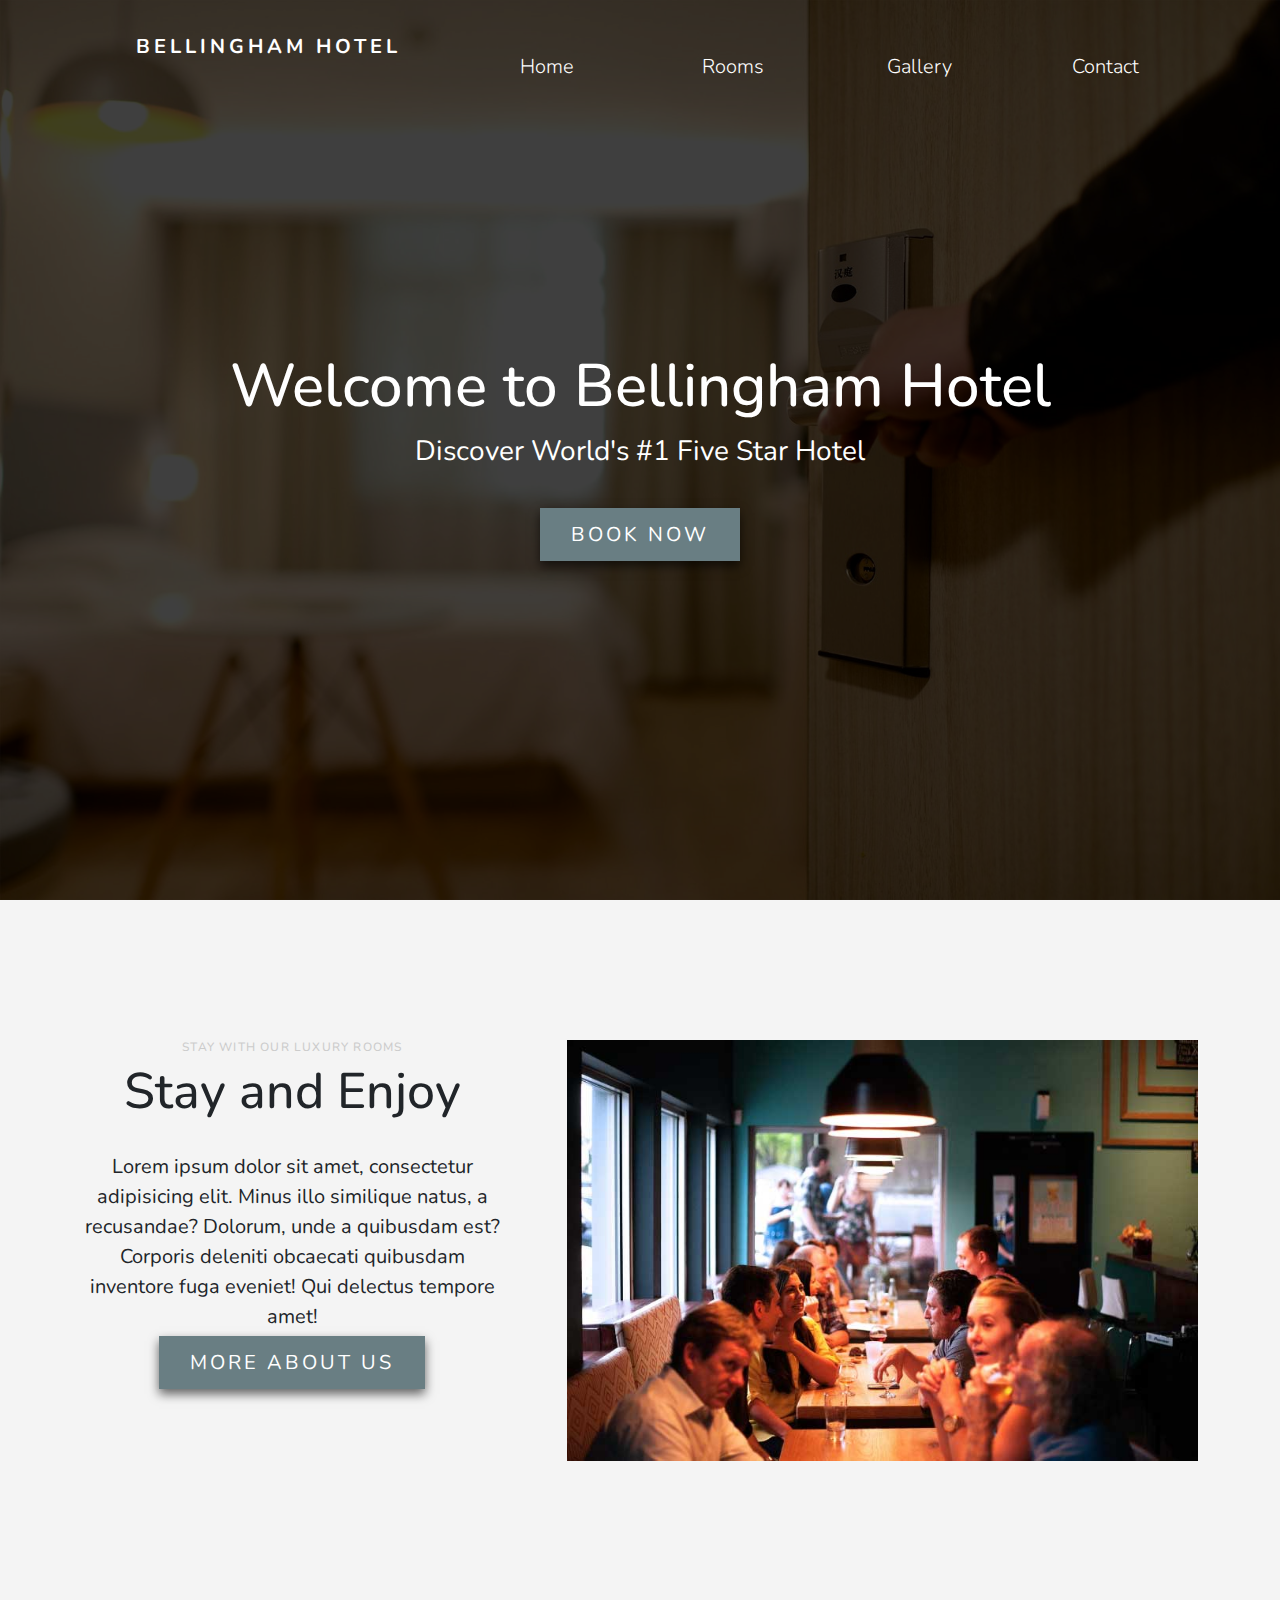
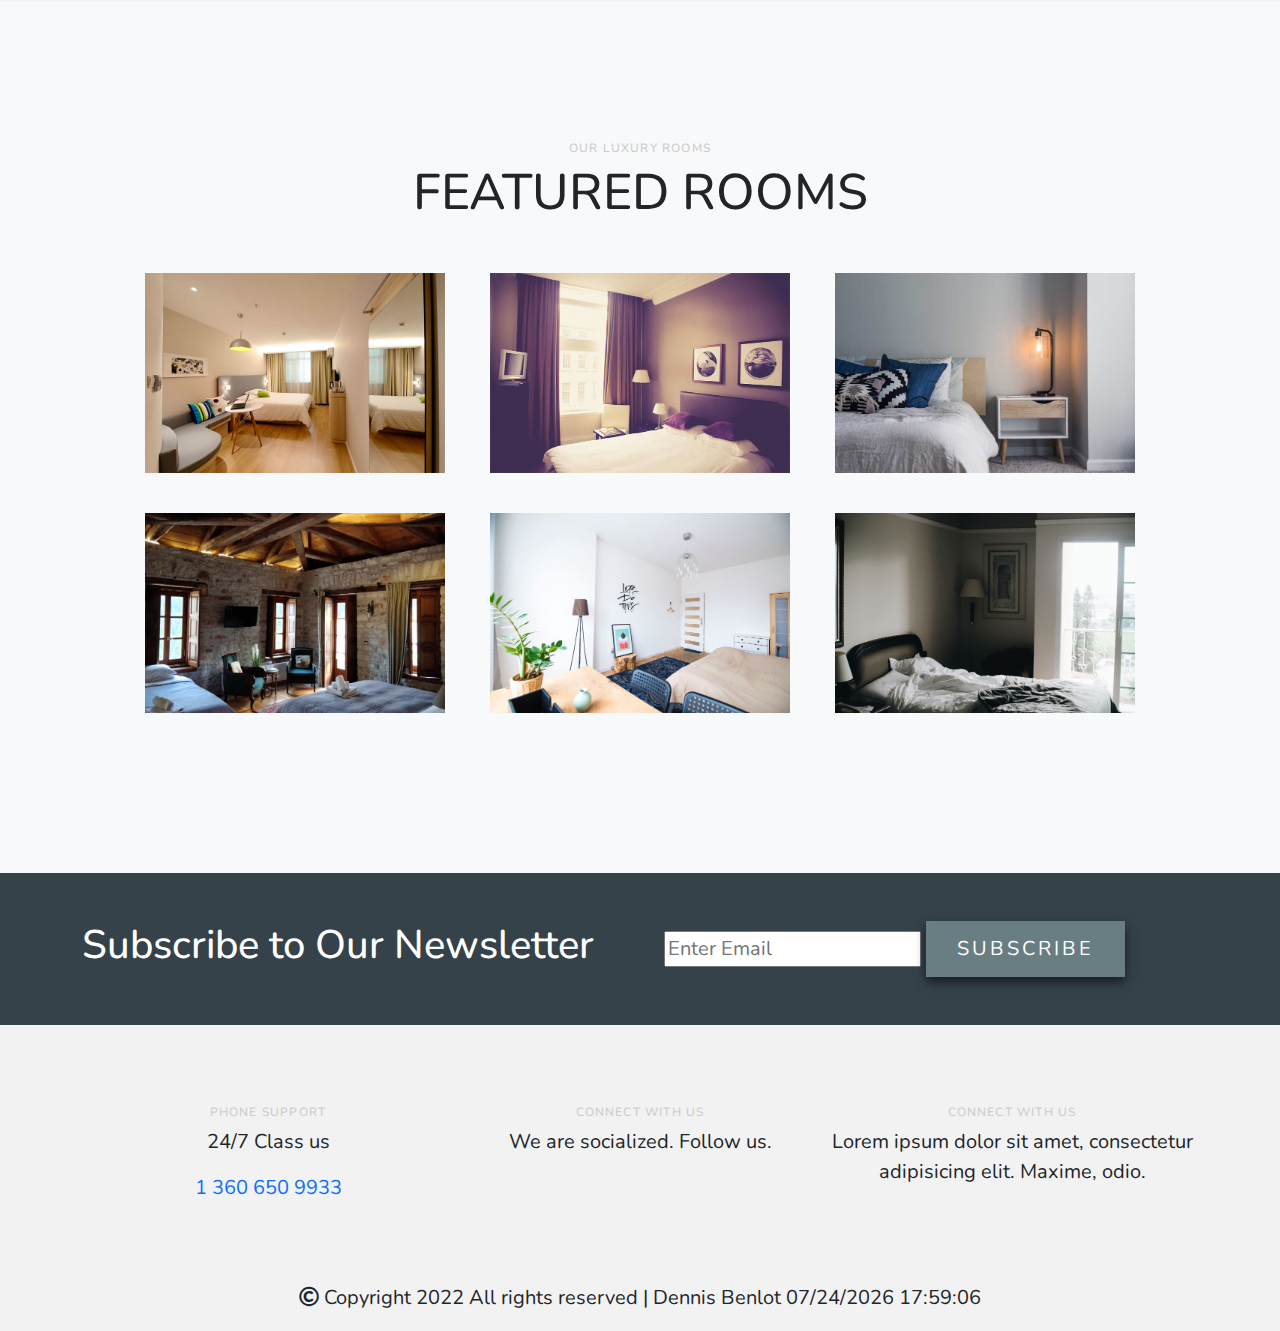
<file: index.html>
<!doctype html>
<html lang="en">
  <head>
    <!-- Required meta tags -->
    <meta charset="utf-8">
    <meta name="viewport" content="width=device-width, initial-scale=1">

    <!-- Bootstrap CSS -->
    <link href="https://cdn.jsdelivr.net/npm/bootstrap@5.0.2/dist/css/bootstrap.min.css" rel="stylesheet" integrity="sha384-EVSTQN3/azprG1Anm3QDgpJLIm9Nao0Yz1ztcQTwFspd3yD65VohhpuuCOmLASjC" crossorigin="anonymous">
<!-- favicon -->
<link rel="apple-touch-icon" sizes="180x180" href="favicon/apple-touch-icon.png"> 
<link rel="icon" type="image/png" sizes="32x32" href="favicon/favicon-32x32.png"> 
<link rel="icon" type="image/png" sizes="16x16" href="favicon/favicon-16x16.png"> 
<link rel="icon" type="image/x-icon" href="favicon/favicon.ico"> 
<link rel="manifest" href="favicon/site.webmanifest">

    <link rel="stylesheet" href="css/main.css">
    <title>Bellingham Hotel</title>
  </head>

  <body>
    <header>
      <div class="container header-grid"> 
          <div class="logo">
            <p>Bellingham Hotel</p>
        </div>
      <nav>
        <label class="label" for="toggle"><i class="fas fa-bars"></i></label> 
        <input type="checkbox" id="toggle"> 
        <ul class="menu" >
          <li><a href="index.html">Home</a></li>
          <li><a href="rooms.html">Rooms</a></li>
          <li><a href="gallery.html">Gallery</a></li>
          <li><a href="contact.html">Contact</a></li>
        </ul>
      </nav>
  </header> 
    </div>
    <section class="heroimage">
      <div class="heroimage">
        <div class="heroitems">
          <div class="container">
            <h1>Welcome to Bellingham Hotel</h1>
            <p>Discover World's #1 Five Star Hotel</p>
            <a href="#" class="button">Book Now</a>
          </div>
        </div>
      </div>
      </section>
      <div class="clearfix"></div>
      <main>
      <section class="main-padding">
        <div class="container main-grid">
          <div class="sideleft">
            <h4 class="sub-heading">STAY WITH OUR LUXURY ROOMS</h4>

            <h2 class="heading">Stay and Enjoy</h2>
            <p>
              Lorem ipsum dolor sit amet, consectetur adipisicing elit. Minus illo similique natus, 
a recusandae? Dolorum, unde a quibusdam est? Corporis deleniti obcaecati 
quibusdam inventore fuga eveniet! Qui delectus tempore amet! 
            </p>

            <p>
              <a href="#" class="button">More about us </a>
            </p>
          </div>

          <div class="sideright">
            <img src="images/img_7.jpg" alt="Read More Image" width="100%">
          </div>
        </div>
      </section>

      <div class="clearfix"></div>

      <section class="main-padding bg-color">
        <div class="container">
          <div class="feature">
            <h4 class="sub-heading">
              OUR LUXURY ROOMS
            </h4>
            <h2 class="heading">
              FEATURED ROOMS
            </h2>
          </div>
          <div class="feature-image">
            <img src="images/img_1.jpg" alt="">
            <img src="images/img_3.jpg" alt="">
            <img src="images/img_11.jpg" alt="">
            <img src="images/img_12.jpg" alt="">
            <img src="images/img_16.jpg" alt="">
            <img src="images/img_14.jpg" alt="">
          </div>
        </div>
      </section>
      <div class="clearfix"></div>

      <section class="newsletter">
          <div class="container newsletter-grid">
            <h1>Subscribe to Our Newsletter</h1>
            <form class="feedback" method="post" action="newsletter.html" autocomplete>
              <input id="subscribe" type="email" placeholder="Enter Email" name="subscribe">
              <button type="submit" class="button">Subscribe</button>
            </form>
          </div>
      </section>
      <div class="clearfix"></div>
    </main>

    <footer class="main-footer">
      <div class="container footer-grid">
        <div class="footer">
          <h4 class="sub-heading">PHONE SUPPORT</h4>
          <p>24/7 Class us</p>
          <a href="#">1 360 650 9933</a>
        </div>


        <div class="footer">
          <h4 class="sub-heading">CONNECT WITH US </h4>
          <p>We are socialized. Follow 
            us.</p>
        </div>

        <div class="footer">
          <h4 class="sub-heading">CONNECT WITH US</h4>
          <p>Lorem ipsum dolor sit amet, consectetur 
            adipisicing elit. Maxime, odio. </p>
        </div>
      </div>

      <div class="copyright">
        <i class="far fa-copyright"></i>
        Copyright 2022 All rights reserved | Dennis Benlot 
        <script> 
          var date = document.lastModified; 
          document.write(date); 
         </script> 
         
      </div>
    </footer>
    
  

    <!-- Optional JavaScript; choose one of the two! -->

    <!-- Option 1: Bootstrap Bundle with Popper -->
    <script src="https://cdn.jsdelivr.net/npm/bootstrap@5.0.2/dist/js/bootstrap.bundle.min.js" integrity="sha384-MrcW6ZMFYlzcLA8Nl+NtUVF0sA7MsXsP1UyJoMp4YLEuNSfAP+JcXn/tWtIaxVXM" crossorigin="anonymous"></script>

    <!-- Option 2: Separate Popper and Bootstrap JS -->
    <!--
    <script src="https://cdn.jsdelivr.net/npm/@popperjs/core@2.9.2/dist/umd/popper.min.js" integrity="sha384-IQsoLXl5PILFhosVNubq5LC7Qb9DXgDA9i+tQ8Zj3iwWAwPtgFTxbJ8NT4GN1R8p" crossorigin="anonymous"></script>
    <script src="https://cdn.jsdelivr.net/npm/bootstrap@5.0.2/dist/js/bootstrap.min.js" integrity="sha384-cVKIPhGWiC2Al4u+LWgxfKTRIcfu0JTxR+EQDz/bgldoEyl4H0zUF0QKbrJ0EcQF" crossorigin="anonymous"></script>
    -->

    <script src="js/main.js"></script>
  </body>
</html>

<!-- img/img_3.jpg
1
5
11
12
14 -->
</file>
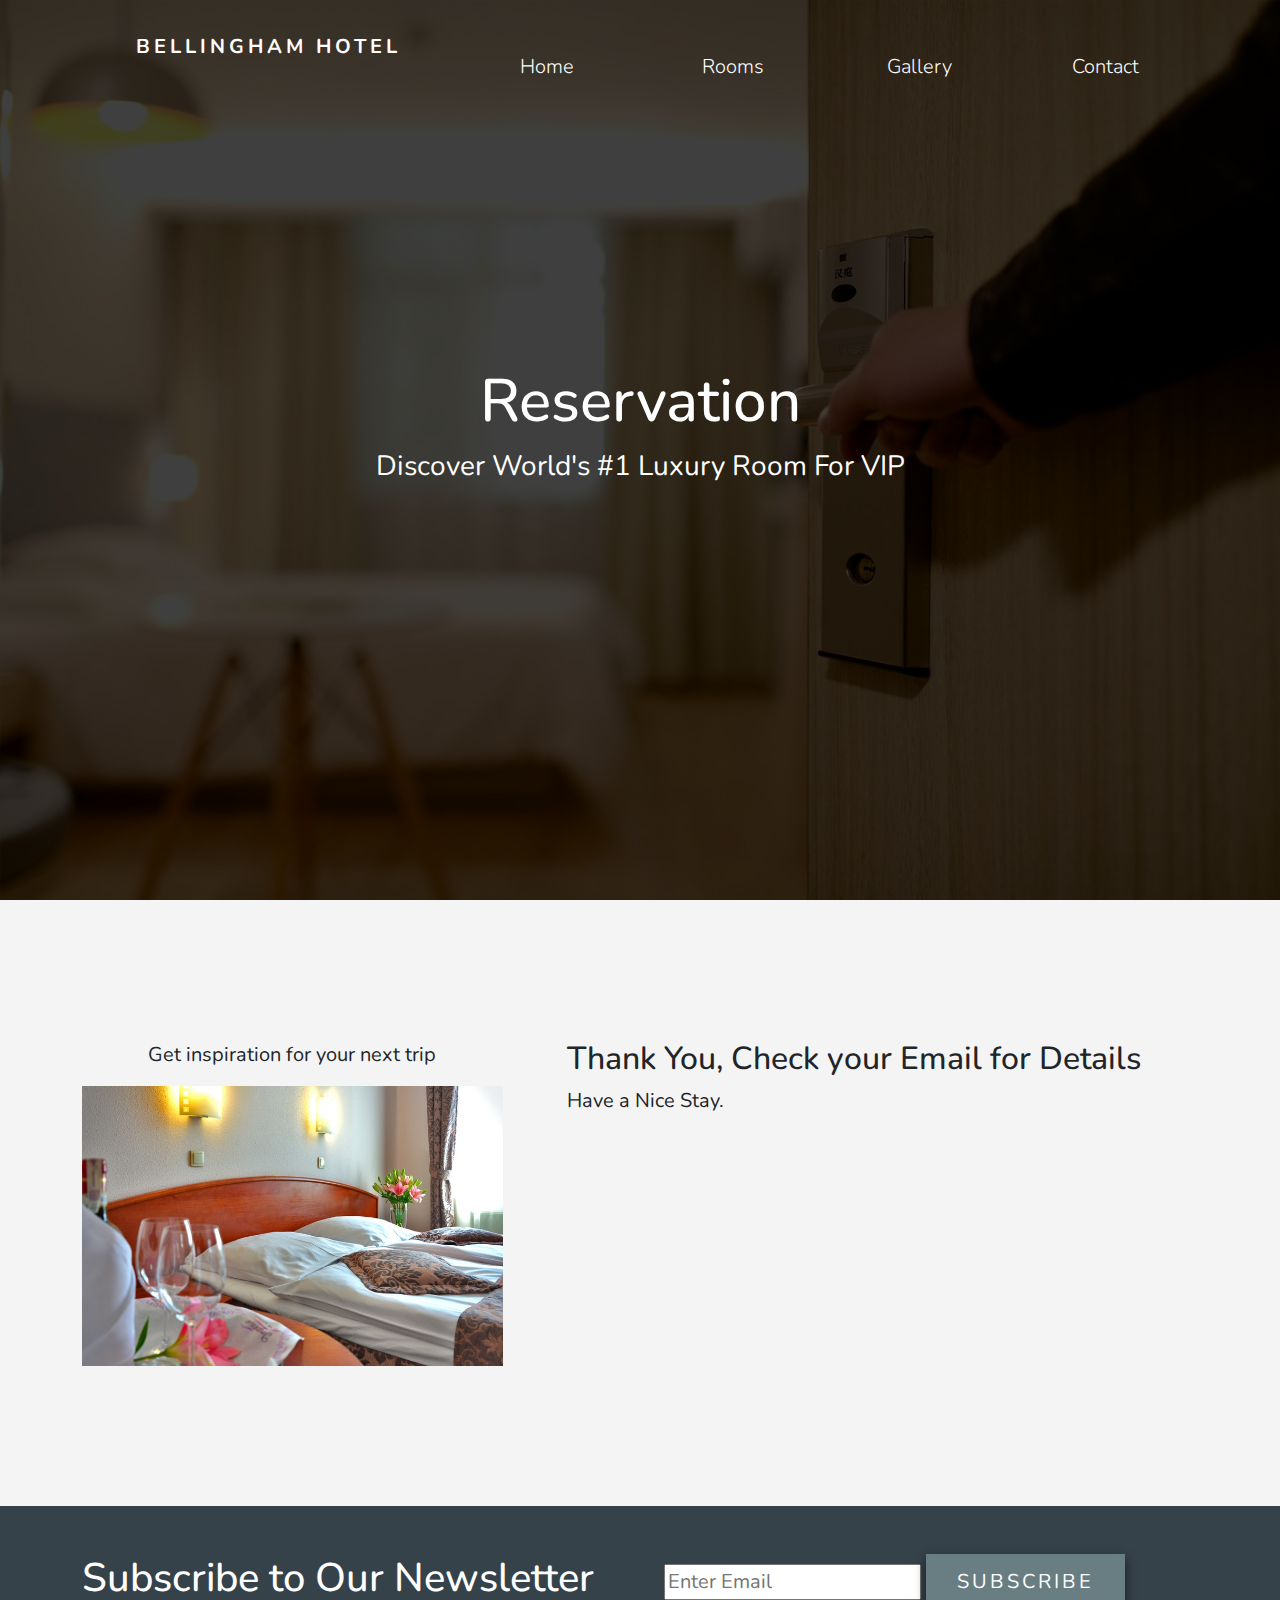
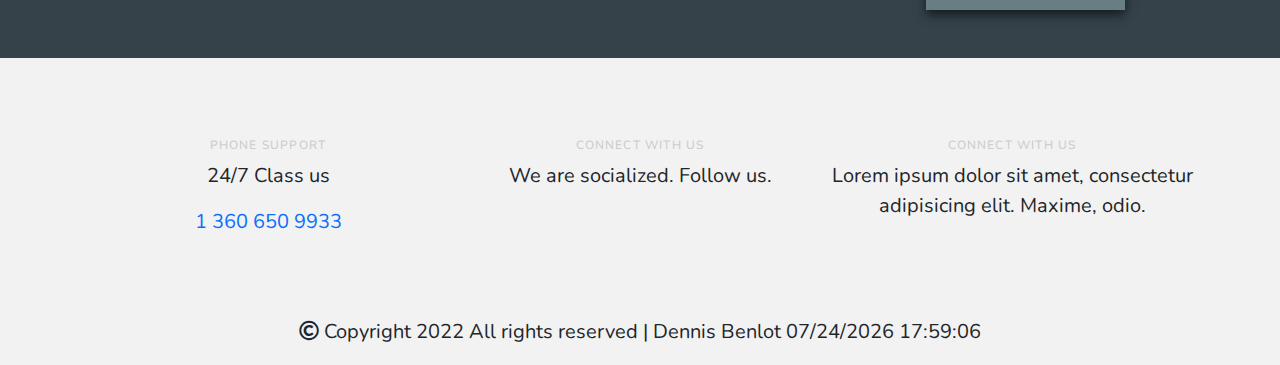
<file: booknow.html>
<!doctype html>
<html lang="en">
  <head>
    <!-- Required meta tags -->
    <meta charset="utf-8">
    <meta name="viewport" content="width=device-width, initial-scale=1">

    <!-- Bootstrap CSS -->
    <link href="https://cdn.jsdelivr.net/npm/bootstrap@5.0.2/dist/css/bootstrap.min.css" rel="stylesheet" integrity="sha384-EVSTQN3/azprG1Anm3QDgpJLIm9Nao0Yz1ztcQTwFspd3yD65VohhpuuCOmLASjC" crossorigin="anonymous">
<!-- favicon -->
<link rel="apple-touch-icon" sizes="180x180" href="favicon/apple-touch-icon.png"> 
<link rel="icon" type="image/png" sizes="32x32" href="favicon/favicon-32x32.png"> 
<link rel="icon" type="image/png" sizes="16x16" href="favicon/favicon-16x16.png"> 
<link rel="icon" type="image/x-icon" href="favicon/favicon.ico"> 
<link rel="manifest" href="favicon/site.webmanifest"> 

    <link rel="stylesheet" href="css/main.css">
    
    <title>Bellingham Hotel</title>
  </head>

  <body>
    <header>
    <div class="container header-grid"> 
      <div class="logo">
        <p>Bellingham Hotel</p>
    </div>

    <nav>
      <ul>
        <li><a href="index.html">Home</a></li>
        <li><a href="rooms.html">Rooms</a></li>
        <li><a href="gallery.html">Gallery</a></li>
        <li><a href="contact.html">Contact</a></li>
      </ul>
    </nav>
  </header>

  <section class="heroimage">
    <div class="heroimage">
      <div class="heroitems">
        <div class="container">
          <h1>Reservation</h1>
          <p>Discover World's #1 Luxury Room For 
            VIP</p>
        </div>
      </div>
    </div>
    </section>

      <div class="clearfix"></div>   
    </div>
      
    <main>
      <section class="main-padding">
        <div class="container main-grid">
          <div class="sideleft">
            <p>Get inspiration for your next trip</p>
            <img src="images/gallery (1).jpeg" alt="Read More Images" width="100%">
          </div>

          <div class="sideright">
            <h2>Thank You, Check your Email for Details</h2>
            <p>Have a Nice Stay.</p>
          </div>
        </div>
      </section>

      <section class="newsletter">
          <div class="container newsletter-grid">
            <h1>Subscribe to Our Newsletter</h1>
            <form class="feedback" method="post" action="newsletter.html" autocomplete>
              <input id="subscribe" type="email" placeholder="Enter Email" name="subscribe">
              <button type="submit" class="button">Subscribe</button>
            </form>
          </div>
      </section>
      <div class="clearfix"></div>
    </main>

    <footer class="main-footer">
      <div class="container footer-grid">
        <div class="footer">
          <h4 class="sub-heading">PHONE SUPPORT</h4>
          <p>24/7 Class us</p>
          <a href="#">1 360 650 9933</a>
        </div>

        <div class="footer">
          <h4 class="sub-heading">CONNECT WITH US </h4>
          <p>We are socialized. Follow 
            us.</p>
        </div>

        <div class="footer">
          <h4 class="sub-heading">CONNECT WITH US</h4>
          <p>Lorem ipsum dolor sit amet, consectetur 
            adipisicing elit. Maxime, odio. </p>
        </div>
      </div>
      <div class="copyright">
        <i class="far fa-copyright"></i>
        Copyright 2022 All rights reserved | Dennis Benlot 
        <script> 
          var date = document.lastModified; 
          document.write(date); 
         </script> 
         
      </div>
    </footer>
    
  

    <!-- Optional JavaScript; choose one of the two! -->

    <!-- Option 1: Bootstrap Bundle with Popper -->
    <script src="https://cdn.jsdelivr.net/npm/bootstrap@5.0.2/dist/js/bootstrap.bundle.min.js" integrity="sha384-MrcW6ZMFYlzcLA8Nl+NtUVF0sA7MsXsP1UyJoMp4YLEuNSfAP+JcXn/tWtIaxVXM" crossorigin="anonymous"></script>

    <!-- Option 2: Separate Popper and Bootstrap JS -->
    <!--
    <script src="https://cdn.jsdelivr.net/npm/@popperjs/core@2.9.2/dist/umd/popper.min.js" integrity="sha384-IQsoLXl5PILFhosVNubq5LC7Qb9DXgDA9i+tQ8Zj3iwWAwPtgFTxbJ8NT4GN1R8p" crossorigin="anonymous"></script>
    <script src="https://cdn.jsdelivr.net/npm/bootstrap@5.0.2/dist/js/bootstrap.min.js" integrity="sha384-cVKIPhGWiC2Al4u+LWgxfKTRIcfu0JTxR+EQDz/bgldoEyl4H0zUF0QKbrJ0EcQF" crossorigin="anonymous"></script>
    -->

    <script src="js/contact.js"></script>
         <script src="js/main.js"></script>
  </body>
</html>

<!-- img/img_3.jpg
1
5
11
12
14 -->
</file>
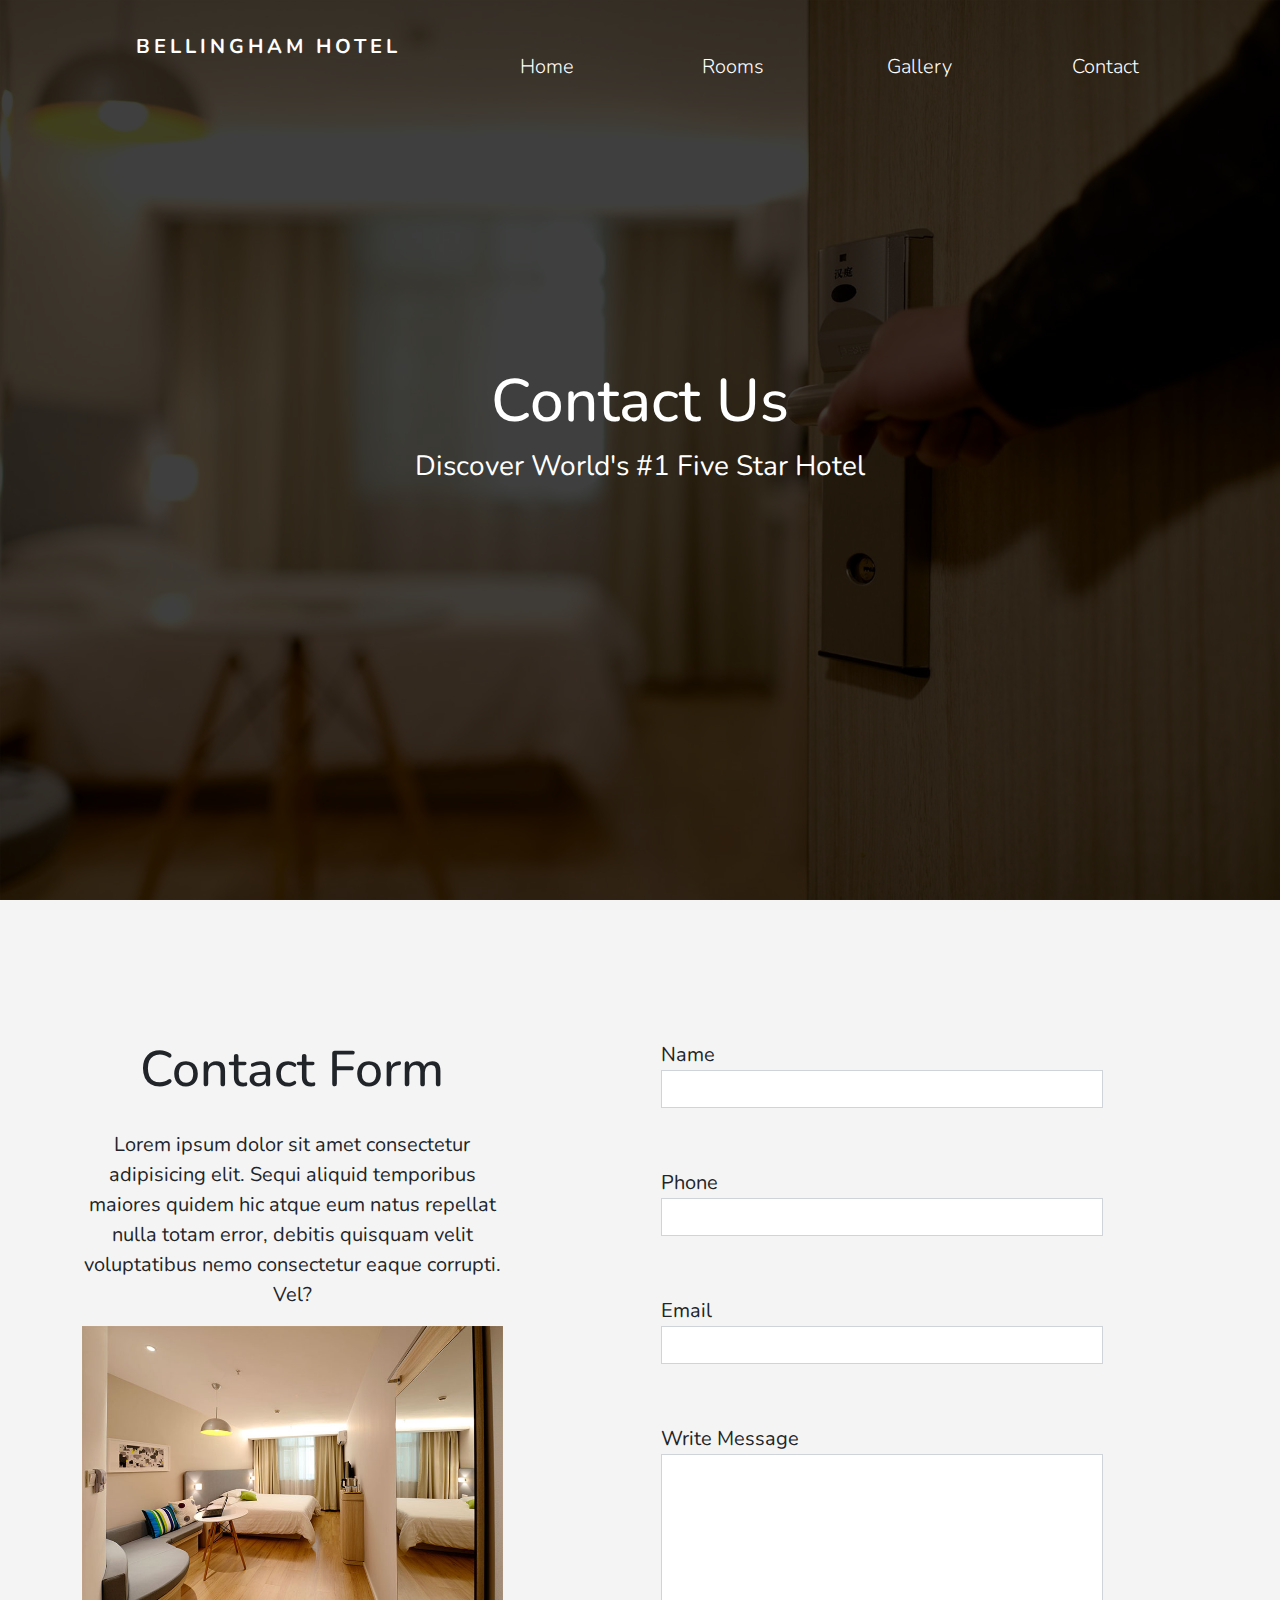
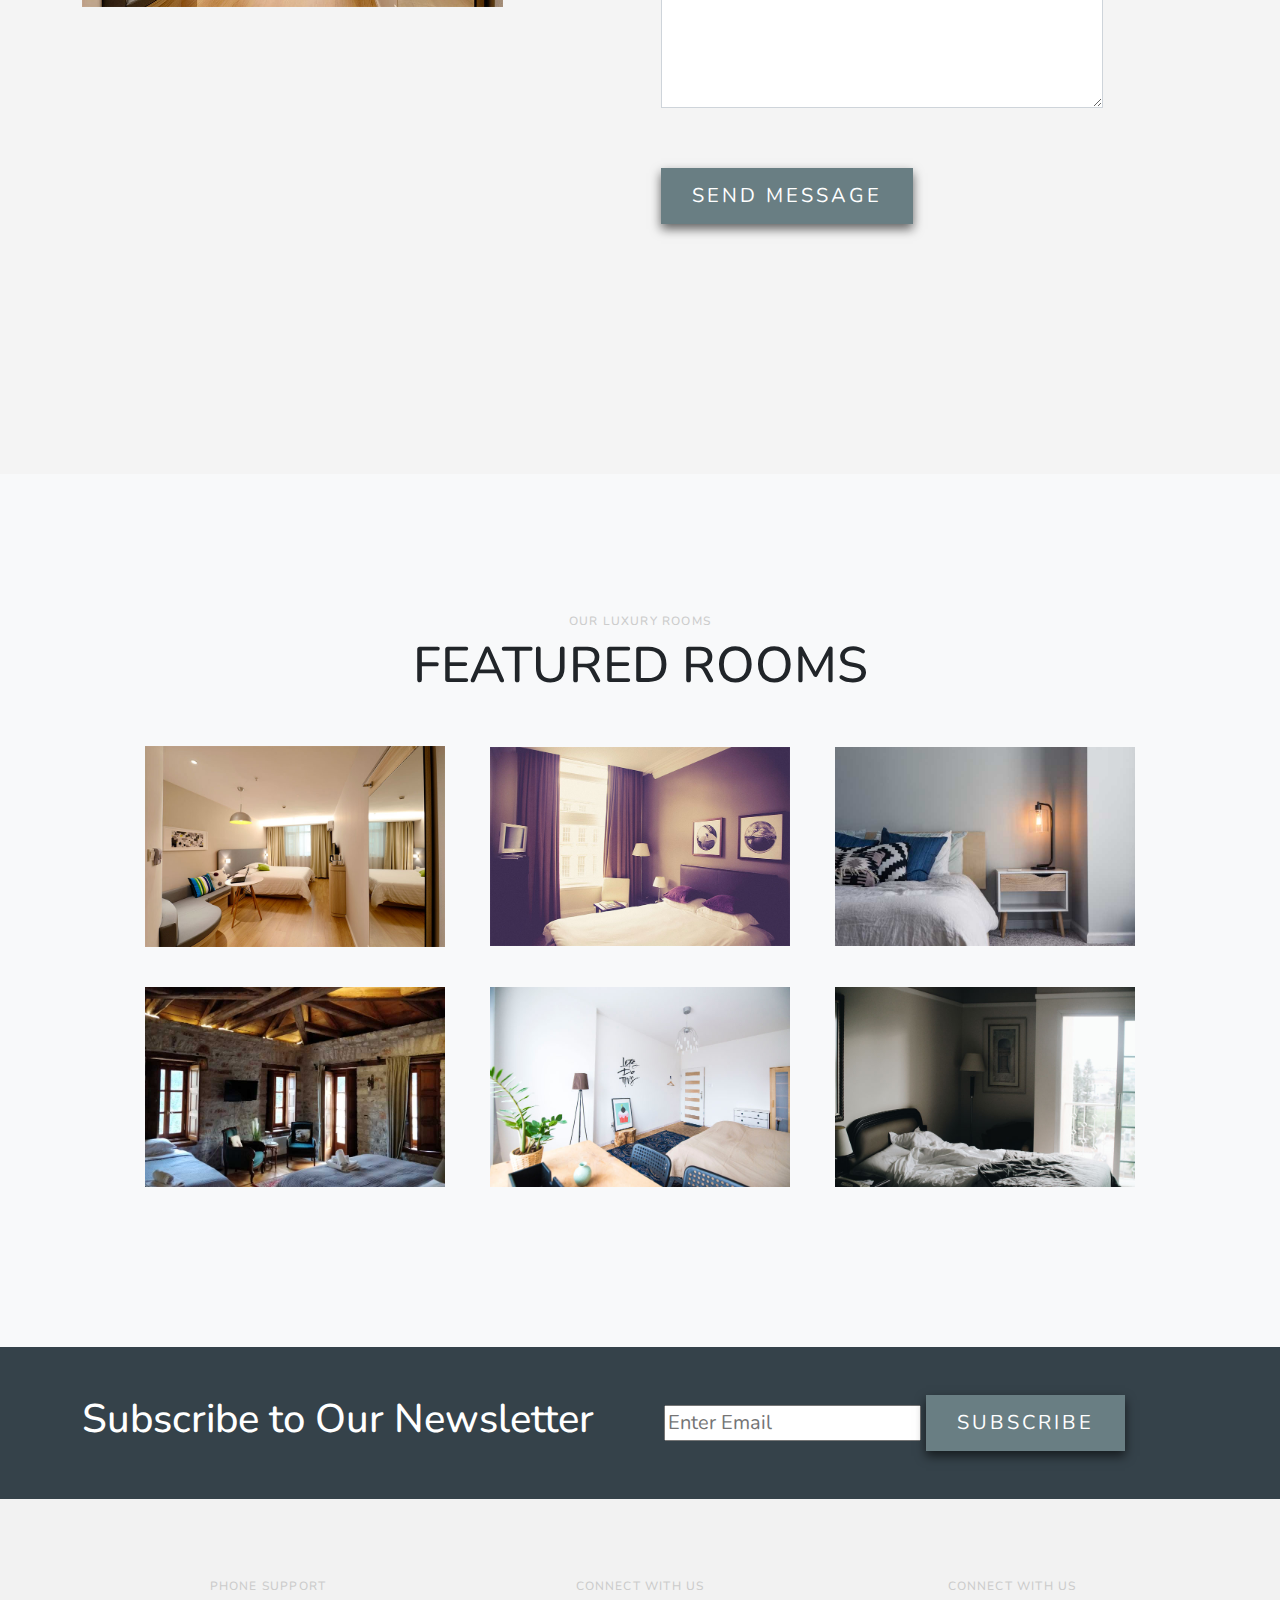
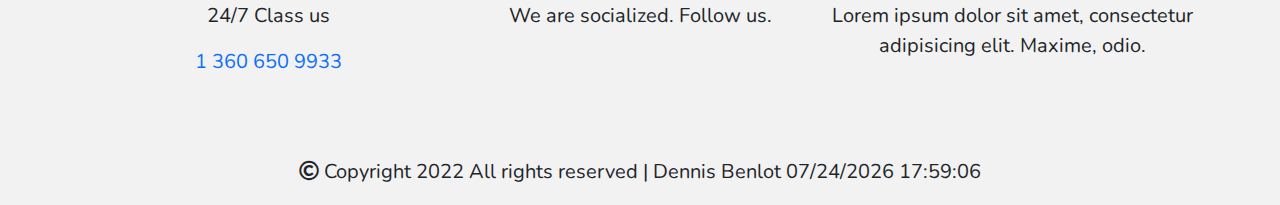
<file: contact.html>
<!doctype html>
<html lang="en">
  <head>
    <!-- Required meta tags -->
    <meta charset="utf-8">
    <meta name="viewport" content="width=device-width, initial-scale=1">

    <!-- Bootstrap CSS -->
    <link href="https://cdn.jsdelivr.net/npm/bootstrap@5.0.2/dist/css/bootstrap.min.css" rel="stylesheet" integrity="sha384-EVSTQN3/azprG1Anm3QDgpJLIm9Nao0Yz1ztcQTwFspd3yD65VohhpuuCOmLASjC" crossorigin="anonymous">
<!-- favicon -->
<link rel="apple-touch-icon" sizes="180x180" href="favicon/apple-touch-icon.png"> 
<link rel="icon" type="image/png" sizes="32x32" href="favicon/favicon-32x32.png"> 
<link rel="icon" type="image/png" sizes="16x16" href="favicon/favicon-16x16.png"> 
<link rel="icon" type="image/x-icon" href="favicon/favicon.ico"> 
<link rel="manifest" href="favicon/site.webmanifest"> 

    <link rel="stylesheet" href="css/main.css">
    
    <title>Bellingham Hotel</title>
  </head>

  <body>
    <header>
    <div class="container header-grid"> 
      <div class="logo">
        <p>Bellingham Hotel</p>
    </div>

    <nav>
      <ul>
        <li><a href="index.html">Home</a></li>
        <li><a href="rooms.html">Rooms</a></li>
        <li><a href="gallery.html">Gallery</a></li>
        <li><a href="contact.html">Contact</a></li>
      </ul>
    </nav>
  </header>

  <section class="heroimage">
    <div class="heroimage">
      <div class="heroitems">
        <div class="container">
          <h1>Contact Us</h1>
          <p>Discover World's #1 Five Star Hotel</p>
        </div>
      </div>
    </div>
    </section>

      <div class="clearfix"></div>   
    </div>
      
    <main>
      <section class="main-padding">
        <div class="container main-grid">
          <div class="sideleft">
            <h2 class="heading">Contact Form</h2>
            <p>Lorem ipsum dolor sit amet consectetur adipisicing elit. Sequi aliquid temporibus maiores quidem hic atque eum natus repellat nulla totam error, debitis quisquam velit voluptatibus nemo consectetur eaque corrupti. Vel?</p>
            <img src="images/img_1.jpg" alt="Read More Images" width="100%">
          </div>

          <div class="sideright">
            <form class="contactform" method="post" action="hotelcontact.html" autocomplete>
                <label for="name">Name</label><br>
                <input type="text" name="name" id="name"><br><br>

                <label for="phone">Phone</label><br>
                <input type="text" name="phone" id="phone"><br><br>

                <label for="email">Email</label><br>
                <input type="email" name="email" id="email"><br><br>

                <label for="message">Write Message</label><br>
                <textarea name="message" id="message" cols="30" rows="10"></textarea><br><br>

                <input type="submit" value="Send Message" class="button"><br><br>
            </form>
          </div>
        </div>
      </section>

      <div class="clearfix"></div>

      <section class="main-padding bg-color">
        <div class="container">
          <div class="feature">
            <h4 class="sub-heading">
              OUR LUXURY ROOMS
            </h4>
            <h2 class="heading">
              FEATURED ROOMS
            </h2>
          </div>
          <div class="feature-image">
            <img src="images/img_1.jpg" alt="">
            <img src="images/img_3.jpg" alt="">
            <img src="images/img_11.jpg" alt="">
            <img src="images/img_12.jpg" alt="">
            <img src="images/img_16.jpg" alt="">
            <img src="images/img_14.jpg" alt="">
          </div>
        </div>
      </section>
      <div class="clearfix"></div>

      <section class="newsletter">
          <div class="container newsletter-grid">
            <h1>Subscribe to Our Newsletter</h1>
            <form class="feedback" method="post" action="newsletter.html" autocomplete>
              <input id="subscribe" type="email" placeholder="Enter Email" name="subscribe">
              <button type="submit" class="button">Subscribe</button>
            </form>
          </div>
      </section>
      <div class="clearfix"></div>
    </main>

    <footer class="main-footer">
      <div class="container footer-grid">
        <div class="footer">
          <h4 class="sub-heading">PHONE SUPPORT</h4>
          <p>24/7 Class us</p>
          <a href="#">1 360 650 9933</a>
        </div>

        <div class="footer">
          <h4 class="sub-heading">CONNECT WITH US </h4>
          <p>We are socialized. Follow 
            us.</p>
        </div>

        <div class="footer">
          <h4 class="sub-heading">CONNECT WITH US</h4>
          <p>Lorem ipsum dolor sit amet, consectetur 
            adipisicing elit. Maxime, odio. </p>
        </div>
      </div>
      <div class="copyright">
        <i class="far fa-copyright"></i>
        Copyright 2022 All rights reserved | Dennis Benlot 
        <script> 
          var date = document.lastModified; 
          document.write(date); 
         </script> 
         
      </div>
    </footer>
    
  

    <!-- Optional JavaScript; choose one of the two! -->

    <!-- Option 1: Bootstrap Bundle with Popper -->
    <script src="https://cdn.jsdelivr.net/npm/bootstrap@5.0.2/dist/js/bootstrap.bundle.min.js" integrity="sha384-MrcW6ZMFYlzcLA8Nl+NtUVF0sA7MsXsP1UyJoMp4YLEuNSfAP+JcXn/tWtIaxVXM" crossorigin="anonymous"></script>

    <!-- Option 2: Separate Popper and Bootstrap JS -->
    <!--
    <script src="https://cdn.jsdelivr.net/npm/@popperjs/core@2.9.2/dist/umd/popper.min.js" integrity="sha384-IQsoLXl5PILFhosVNubq5LC7Qb9DXgDA9i+tQ8Zj3iwWAwPtgFTxbJ8NT4GN1R8p" crossorigin="anonymous"></script>
    <script src="https://cdn.jsdelivr.net/npm/bootstrap@5.0.2/dist/js/bootstrap.min.js" integrity="sha384-cVKIPhGWiC2Al4u+LWgxfKTRIcfu0JTxR+EQDz/bgldoEyl4H0zUF0QKbrJ0EcQF" crossorigin="anonymous"></script>
    -->

    <script src="js/contact.js"></script>
         <script src="js/main.js"></script>
  </body>
</html>

<!-- img/img_3.jpg
1
5
11
12
14 -->
</file>
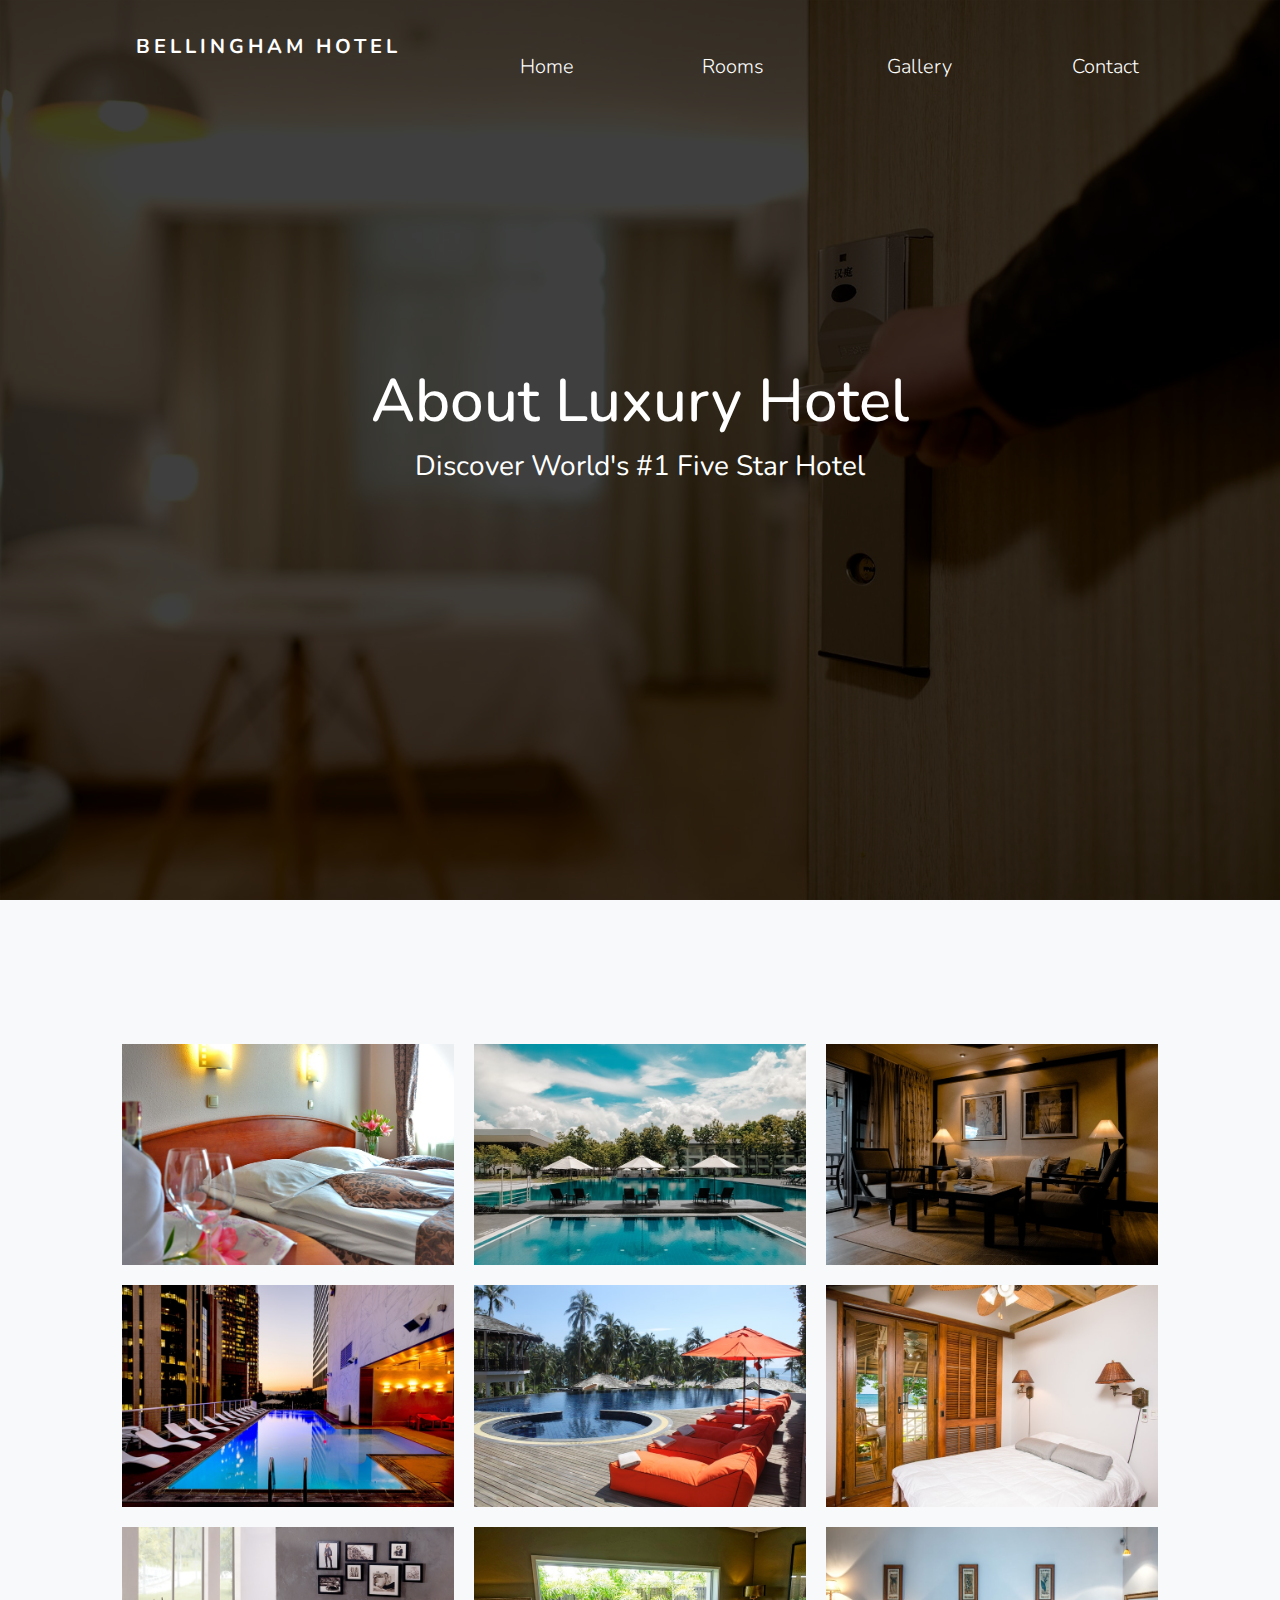
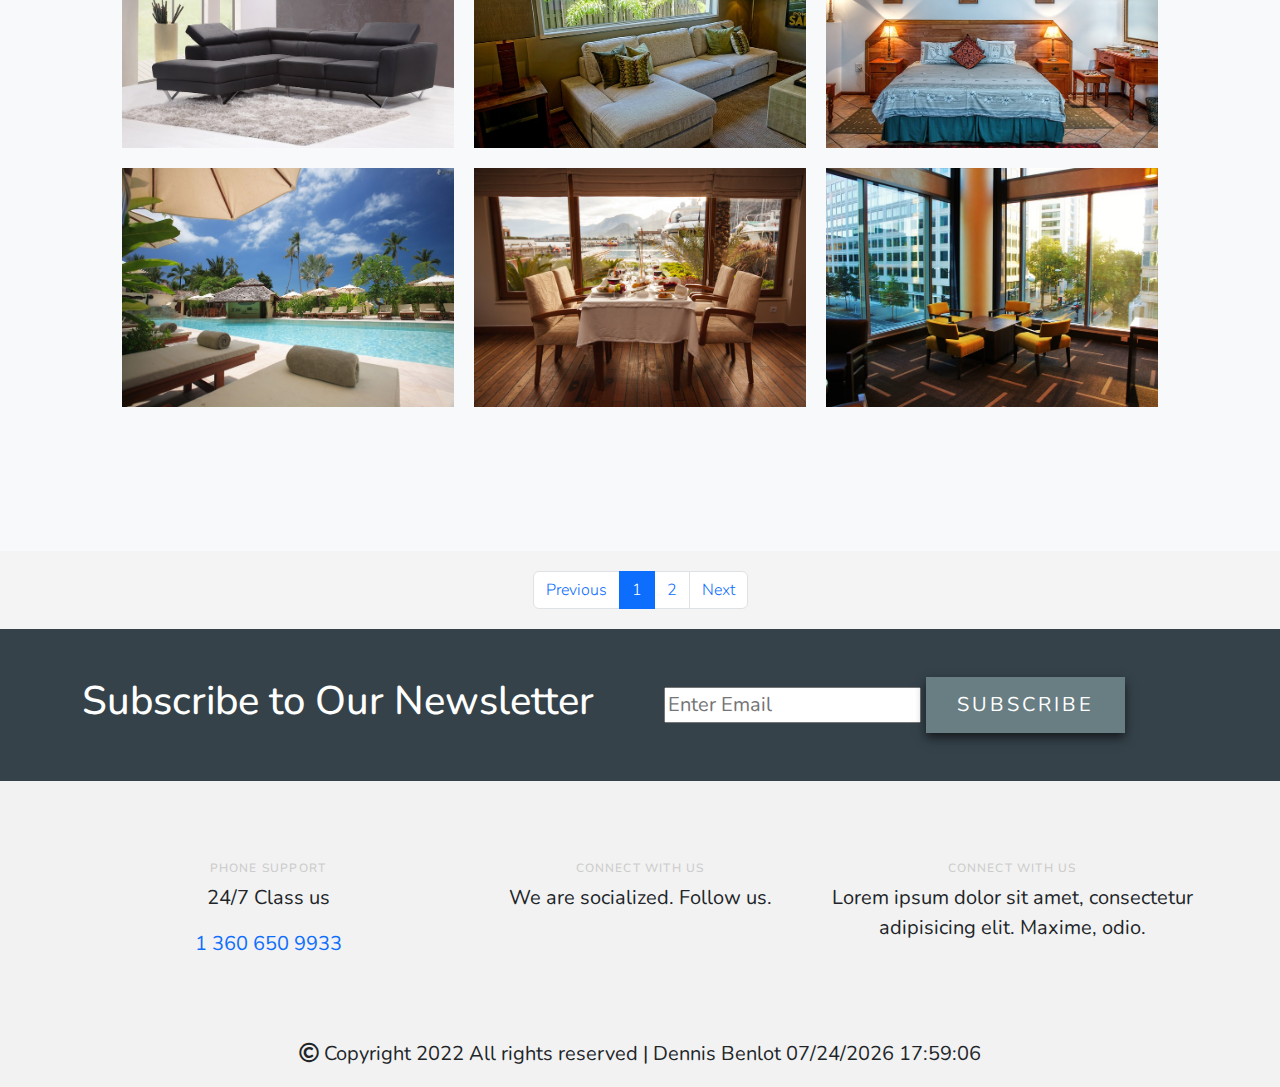
<file: gallery.html>
<!doctype html>
<html lang="en">
  <head>
    <!-- Required meta tags -->
    <meta charset="utf-8">
    <meta name="viewport" content="width=device-width, initial-scale=1">

    <!-- Bootstrap CSS -->
    <link href="https://cdn.jsdelivr.net/npm/bootstrap@5.0.2/dist/css/bootstrap.min.css" rel="stylesheet" integrity="sha384-EVSTQN3/azprG1Anm3QDgpJLIm9Nao0Yz1ztcQTwFspd3yD65VohhpuuCOmLASjC" crossorigin="anonymous">
<!-- favicon -->
<link rel="apple-touch-icon" sizes="180x180" href="favicon/apple-touch-icon.png"> 
<link rel="icon" type="image/png" sizes="32x32" href="favicon/favicon-32x32.png"> 
<link rel="icon" type="image/png" sizes="16x16" href="favicon/favicon-16x16.png"> 
<link rel="icon" type="image/x-icon" href="favicon/favicon.ico"> 
<link rel="manifest" href="favicon/site.webmanifest">

    <link rel="stylesheet" href="css/main.css">

    <title>Rooms | Bellingham Hotel</title>
  </head>

  <body>
    <header>
    <div class="container header-grid"> 
      <div class="logo">
        <p>
          Bellingham Hotel
        </p>
    </div>
    <nav>
      <ul>
        <li><a href="index.html">Home</a></li>
        <li><a href="rooms.html">Rooms</a></li>
        <li><a href="gallery.html">Gallery</a></li>
        <li><a href="contact.html">Contact</a></li>
      </ul>
    </nav>
  </header>

  <section class="heroimage">
    <div class="heroimage">
      <div class="heroitems">
        <div class="container">
          <h1>About Luxury Hotel</h1>
          <p>Discover World's #1 Five Star Hotel</p>
        </div>
      </div>
    </div>
    </section>
    
      <div class="clearfix"></div>   
      
    <main>
      <section class="main-padding bg-color">
        <div class="container">
            <div class="container-gallery">
                <div class="item"><img src="images/gallery (1).jpeg" alt=""></div> 
                <div class="item"><img src="images/gallery (2).jpeg" alt=""></div> 
                <div class="item"><img src="images/gallery (3).jpeg" alt=""></div> 
                <div class="item"><img src="images/gallery (4).jpeg" alt=""></div> 
                <div class="item"><img src="images/gallery (5).jpeg" alt=""></div> 
                <div class="item"><img src="images/gallery (6).jpeg" alt=""></div> 
                <div class="item"><img src="images/gallery (7).jpeg" alt=""></div> 
                <div class="item"><img src="images/gallery (8).jpeg" alt=""></div> 
                <div class="item"><img src="images/gallery (9).jpeg" alt=""></div> 
                <div class="item"><img src="images/gallery (10).jpeg" alt=""></div> 
                <div class="item"><img src="images/gallery (11).jpeg" alt=""></div> 
                <div class="item"><img src="images/gallery (12).jpeg" alt=""></div> 
            </div>
        </div>
      </section>

      <div class="clearfix"></div>

<!-- pagination -->
<div class="pagination flex-wrap">
  <div class="container">
    <div class="row">
      <div class="col-md-12">
        <nav aria-label="Page navigation example">
            <ul class="pagination justify-content-center">
              <li class="page-item"><a class="page-link" href="gallery.html" tabindex="-1">Previous</a></li>  
              <li class="page-item active"><a class="page-link" href="gallery.html">1</a></li> 
              <li class="page-item "><a class="page-link" href="gallery1.html">2</a></li> 
              <li class="page-item"><a class="page-link" href="gallery1.html">Next</a></li> 
            </ul>
        </nav>
      </div>
    </div>
  </div>
</div>

      <section class="newsletter">
          <div class="container newsletter-grid">
            <h1>Subscribe to Our Newsletter</h1>
            <form class="feedback" method="post" action="newsletter.html" autocomplete>
              <input id="subscribe" type="email" placeholder="Enter Email" name="subscribe">
              <button type="submit" class="button">Subscribe</button>
            </form>
          </div>
      </section>
    </main>

    <footer class="main-footer">
        <div class="container footer-grid">
          <div class="footer">
            <h4 class="sub-heading">PHONE SUPPORT</h4>
            <p>24/7 Class us</p>
            <a href="#">1 360 650 9933</a>
          </div>
  
          <div class="footer">
            <h4 class="sub-heading">CONNECT WITH US </h4>
            <p>We are socialized. Follow 
              us.</p>
          </div>
  
          <div class="footer">
            <h4 class="sub-heading">CONNECT WITH US</h4>
            <p>Lorem ipsum dolor sit amet, consectetur 
              adipisicing elit. Maxime, odio. </p>
          </div>
        </div>
        <div class="copyright">
          <i class="far fa-copyright"></i>
          Copyright 2022 All rights reserved | Dennis Benlot 
          <script> 
            var date = document.lastModified; 
            document.write(date); 
           </script> 
        </div>
      </footer>
    
  

    <!-- Optional JavaScript; choose one of the two! -->

    <!-- Option 1: Bootstrap Bundle with Popper -->
    <script src="https://cdn.jsdelivr.net/npm/bootstrap@5.0.2/dist/js/bootstrap.bundle.min.js" integrity="sha384-MrcW6ZMFYlzcLA8Nl+NtUVF0sA7MsXsP1UyJoMp4YLEuNSfAP+JcXn/tWtIaxVXM" crossorigin="anonymous"></script>

    <!-- Option 2: Separate Popper and Bootstrap JS -->
    <!--
    <script src="https://cdn.jsdelivr.net/npm/@popperjs/core@2.9.2/dist/umd/popper.min.js" integrity="sha384-IQsoLXl5PILFhosVNubq5LC7Qb9DXgDA9i+tQ8Zj3iwWAwPtgFTxbJ8NT4GN1R8p" crossorigin="anonymous"></script>
    <script src="https://cdn.jsdelivr.net/npm/bootstrap@5.0.2/dist/js/bootstrap.min.js" integrity="sha384-cVKIPhGWiC2Al4u+LWgxfKTRIcfu0JTxR+EQDz/bgldoEyl4H0zUF0QKbrJ0EcQF" crossorigin="anonymous"></script>
    -->

    <script src="https://cdn.jsdelivr.net/npm/popper.js@1.16.0/dist/umd/popper.min.js"></script> 
<script src="https://stackpath.bootstrapcdn.com/bootstrap/5.0.0-alpha1/js/bootstrap.min.js"></script> 
  </body>
</html>

<!-- img/img_3.jpg
1
5
11
12
14 -->
</file>
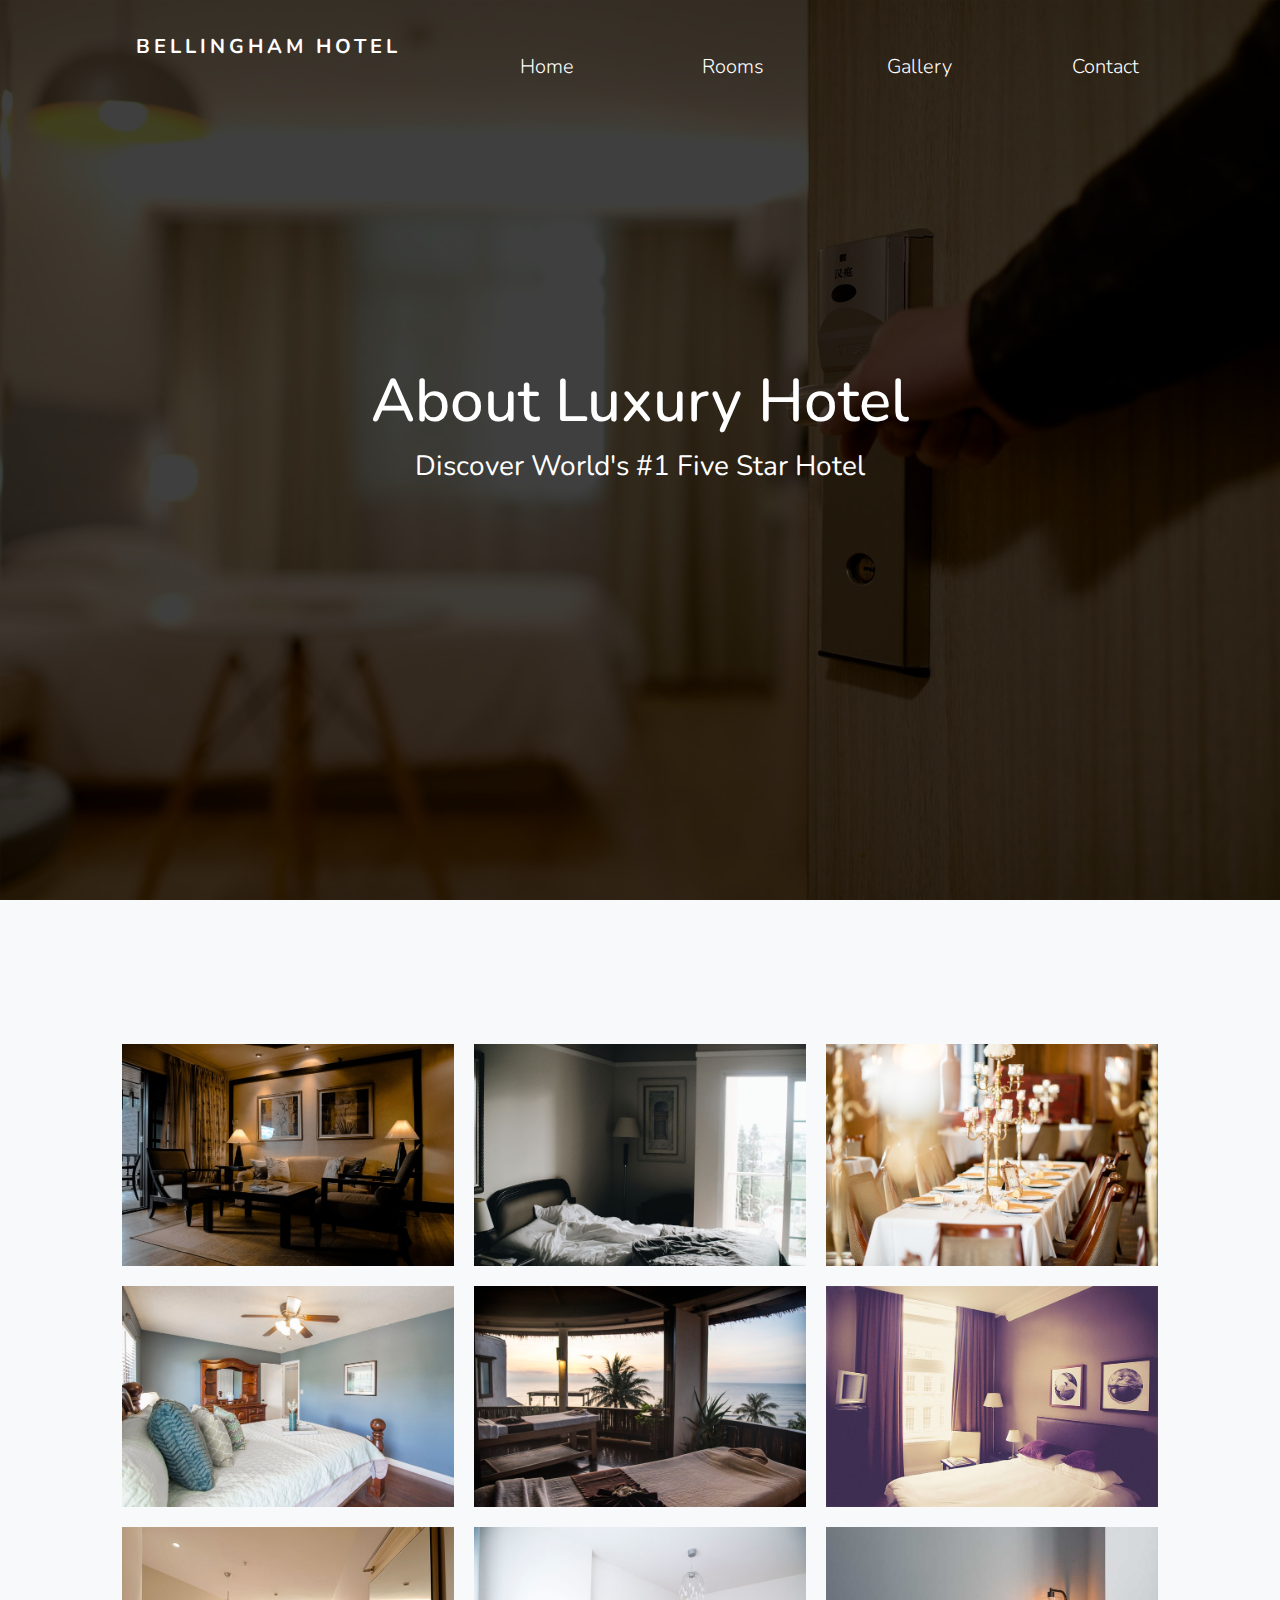
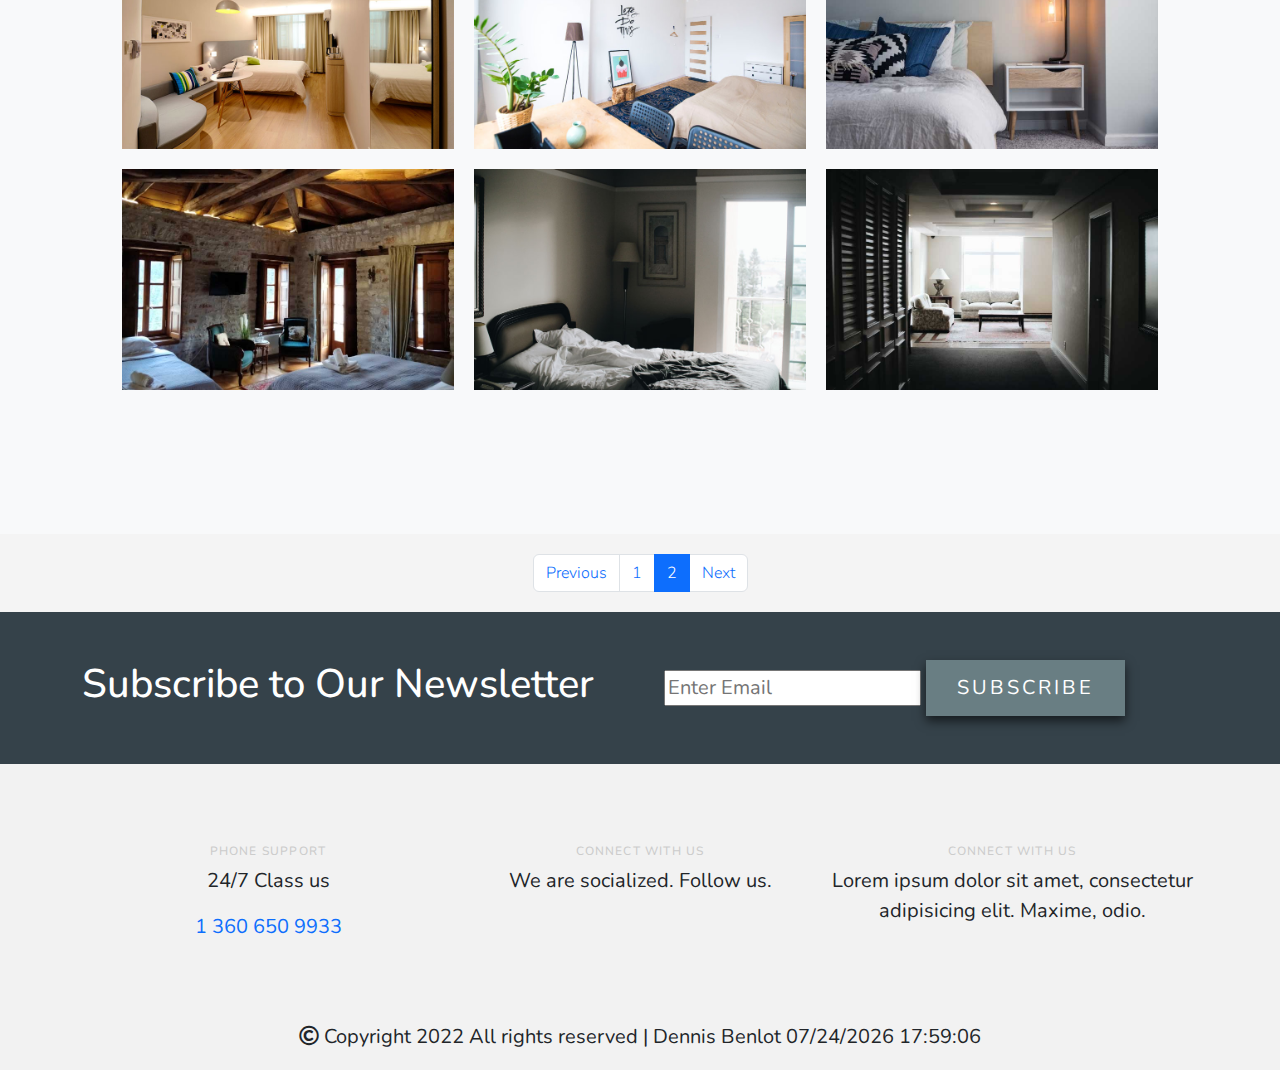
<file: gallery1.html>
<!doctype html>
<html lang="en">
  <head>
    <!-- Required meta tags -->
    <meta charset="utf-8">
    <meta name="viewport" content="width=device-width, initial-scale=1">

    <!-- Bootstrap CSS -->
    <link href="https://cdn.jsdelivr.net/npm/bootstrap@5.0.2/dist/css/bootstrap.min.css" rel="stylesheet" integrity="sha384-EVSTQN3/azprG1Anm3QDgpJLIm9Nao0Yz1ztcQTwFspd3yD65VohhpuuCOmLASjC" crossorigin="anonymous">
<!-- favicon -->
<link rel="apple-touch-icon" sizes="180x180" href="favicon/apple-touch-icon.png"> 
<link rel="icon" type="image/png" sizes="32x32" href="favicon/favicon-32x32.png"> 
<link rel="icon" type="image/png" sizes="16x16" href="favicon/favicon-16x16.png"> 
<link rel="icon" type="image/x-icon" href="favicon/favicon.ico"> 
<link rel="manifest" href="favicon/site.webmanifest">

    <link rel="stylesheet" href="css/main.css">

    <title>Rooms | Bellingham Hotel</title>
  </head>

  <body>
    <header>
    <div class="container header-grid"> 
      <div class="logo">
        <p>
          Bellingham Hotel
        </p>
    </div>
    <nav>
      <ul>
        <li><a href="index.html">Home</a></li>
        <li><a href="rooms.html">Rooms</a></li>
        <li><a href="gallery.html">Gallery</a></li>
        <li><a href="contact.html">Contact</a></li>
      </ul>
    </nav>
  </header>

  <section class="heroimage">
    <div class="heroimage">
      <div class="heroitems">
        <div class="container">
          <h1>About Luxury Hotel</h1>
          <p>Discover World's #1 Five Star Hotel</p>
        </div>
      </div>
    </div>
    </section>
    
      <div class="clearfix"></div>   
      
    <main>
      <section class="main-padding bg-color">
        <div class="container">
            <div class="container-gallery">
              <div class="item"><img src="gallery1/gallery (3).jpeg" alt=""></div>
              <div class="item"><img src="gallery1/img_14.jpg" alt=""></div>
              <div class="item"><img src="gallery1/gallery (15).jpeg" alt=""></div>
              <div class="item"><img src="gallery1/gallery (16).jpeg" alt=""></div>
              <div class="item"><img src="gallery1/gallery (17).jpeg" alt=""></div>
              <div class="item"><img src="gallery1/img_3.jpg" alt=""></div>
              <div class="item"><img src="gallery1/img_1.jpg" alt=""></div>
              <div class="item"><img src="gallery1/img_16.jpg" alt=""></div>
              <div class="item"><img src="gallery1/img_11.jpg" alt=""></div>
              <div class="item"><img src="gallery1/img_12.jpg" alt=""></div>
              <div class="item"><img src="gallery1/img_14.jpg" alt=""></div>
              <div class="item"><img src="gallery1/img_13.jpg" alt=""></div>
            </div>
        </div>
      </section>

      <div class="clearfix"></div>

      <!-- pagination -->
      <div class="pagination flex-wrap">
        <div class="container">
          <div class="row">
            <div class="col-md-12">
              <nav aria-label="Page navigation example">
                  <ul class="pagination justify-content-center">
                    <li class="page-item"><a class="page-link" href="gallery.html" tabindex="-1">Previous</a></li>  
                    <li class="page-item "><a class="page-link" href="gallery.html">1</a></li> 
                    <li class="page-item active"><a class="page-link" href="gallery1.html">2</a></li> 
                    <li class="page-item"><a class="page-link" href="gallery1.html">Next</a></li> 
                  </ul>
              </nav>
            </div>
          </div>
        </div>
      </div>

      <section class="newsletter">
          <div class="container newsletter-grid">
            <h1>Subscribe to Our Newsletter</h1>
            <form class="feedback" method="post" action="newsletter.html" autocomplete>
              <input id="subscribe" type="email" placeholder="Enter Email" name="subscribe">
              <button type="submit" class="button">Subscribe</button>
            </form>
          </div>
      </section>
    </main>

    <footer class="main-footer">
        <div class="container footer-grid">
          <div class="footer">
            <h4 class="sub-heading">PHONE SUPPORT</h4>
            <p>24/7 Class us</p>
            <a href="#">1 360 650 9933</a>
          </div>
  
          <div class="footer">
            <h4 class="sub-heading">CONNECT WITH US </h4>
            <p>We are socialized. Follow 
              us.</p>
          </div>
  
          <div class="footer">
            <h4 class="sub-heading">CONNECT WITH US</h4>
            <p>Lorem ipsum dolor sit amet, consectetur 
              adipisicing elit. Maxime, odio. </p>
          </div>
        </div>
        <div class="copyright">
          <i class="far fa-copyright"></i>
          Copyright 2022 All rights reserved | Dennis Benlot 
          <script> 
            var date = document.lastModified; 
            document.write(date); 
           </script> 
        </div>
      </footer>
    
  

    <!-- Optional JavaScript; choose one of the two! -->

    <!-- Option 1: Bootstrap Bundle with Popper -->
    <script src="https://cdn.jsdelivr.net/npm/bootstrap@5.0.2/dist/js/bootstrap.bundle.min.js" integrity="sha384-MrcW6ZMFYlzcLA8Nl+NtUVF0sA7MsXsP1UyJoMp4YLEuNSfAP+JcXn/tWtIaxVXM" crossorigin="anonymous"></script>

    <!-- Option 2: Separate Popper and Bootstrap JS -->
    <!--
    <script src="https://cdn.jsdelivr.net/npm/@popperjs/core@2.9.2/dist/umd/popper.min.js" integrity="sha384-IQsoLXl5PILFhosVNubq5LC7Qb9DXgDA9i+tQ8Zj3iwWAwPtgFTxbJ8NT4GN1R8p" crossorigin="anonymous"></script>
    <script src="https://cdn.jsdelivr.net/npm/bootstrap@5.0.2/dist/js/bootstrap.min.js" integrity="sha384-cVKIPhGWiC2Al4u+LWgxfKTRIcfu0JTxR+EQDz/bgldoEyl4H0zUF0QKbrJ0EcQF" crossorigin="anonymous"></script>
    -->

    <script src="https://cdn.jsdelivr.net/npm/popper.js@1.16.0/dist/umd/popper.min.js"></script> 
    <script src="https://stackpath.bootstrapcdn.com/bootstrap/5.0.0-alpha1/js/bootstrap.min.js"></script> 
  </body>
</html>

<!-- img/img_3.jpg
1
5
11
12
14 -->
</file>
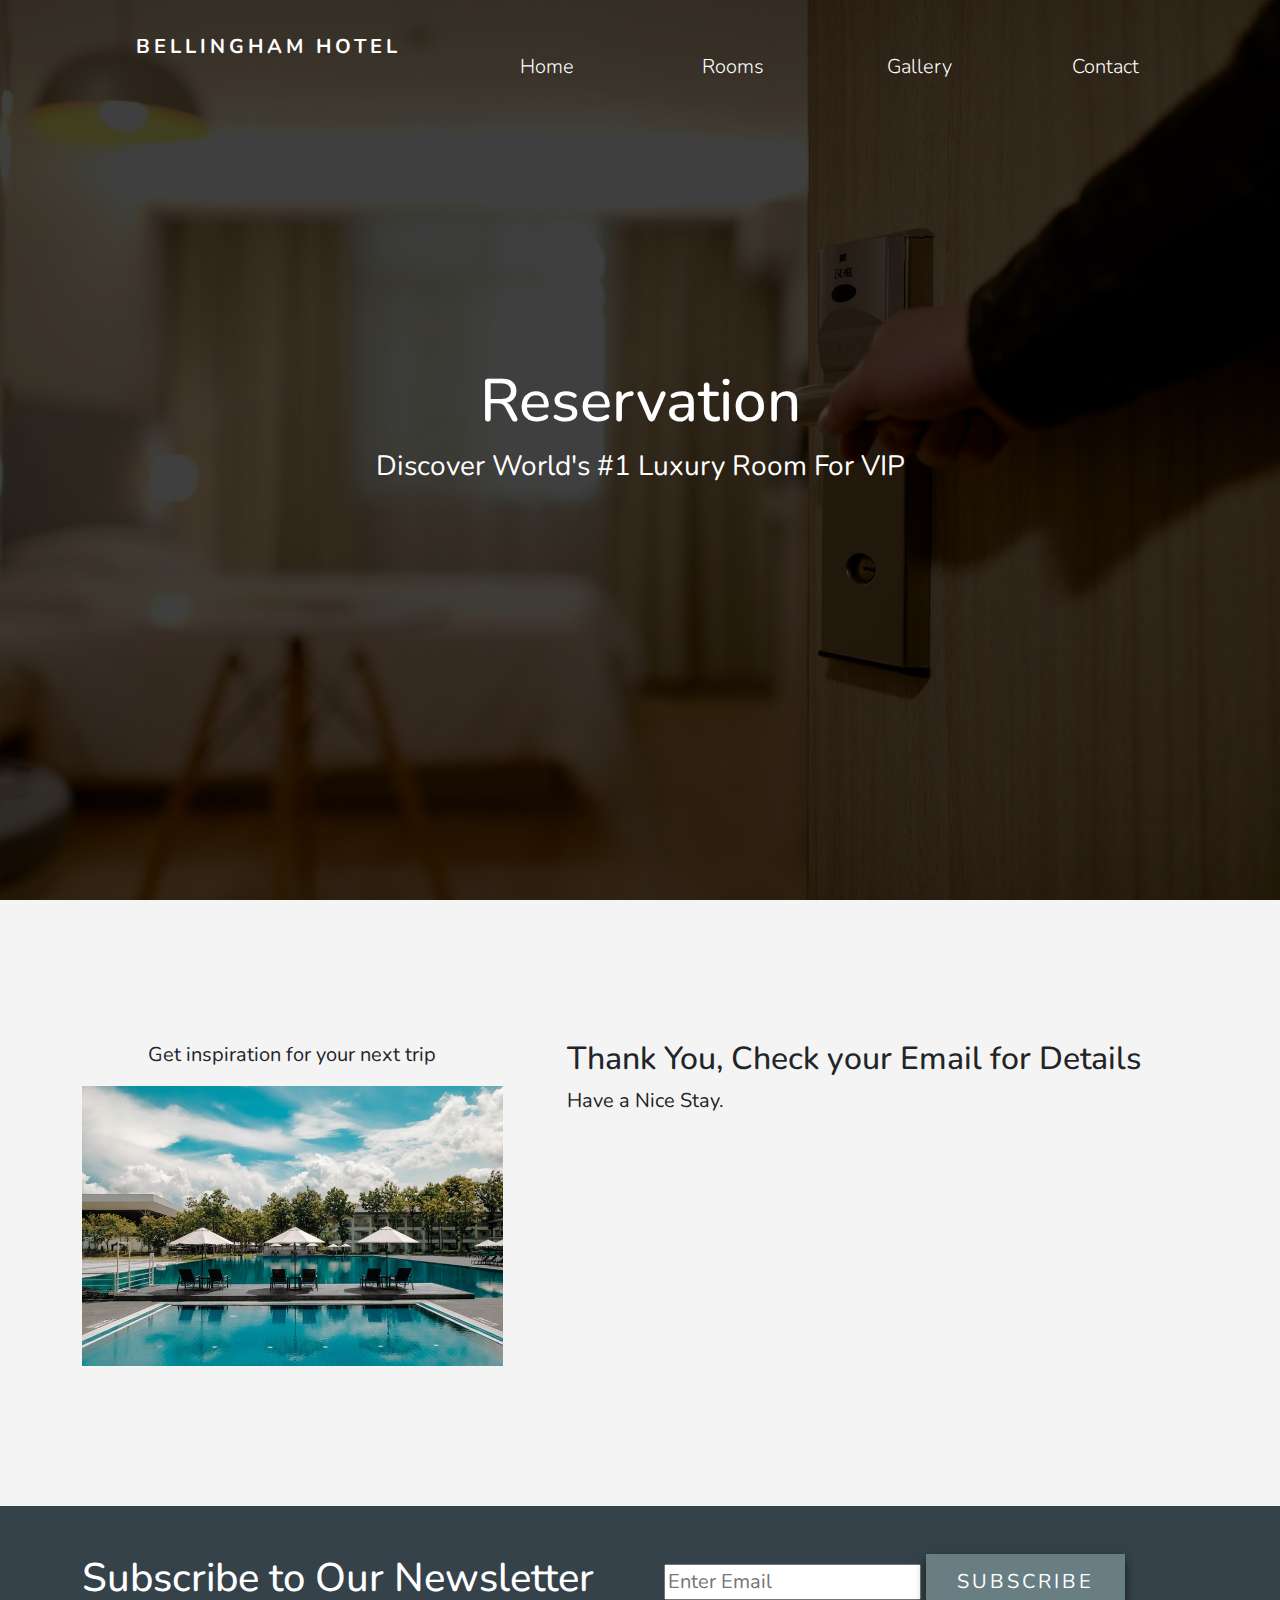
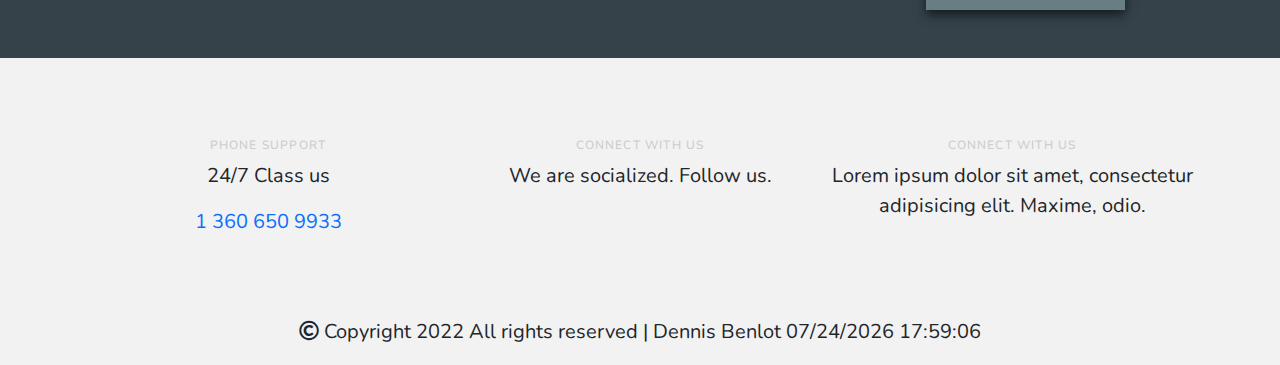
<file: hotelcontact.html>
<!doctype html>
<html lang="en">
  <head>
    <!-- Required meta tags -->
    <meta charset="utf-8">
    <meta name="viewport" content="width=device-width, initial-scale=1">

    <!-- Bootstrap CSS -->
    <link href="https://cdn.jsdelivr.net/npm/bootstrap@5.0.2/dist/css/bootstrap.min.css" rel="stylesheet" integrity="sha384-EVSTQN3/azprG1Anm3QDgpJLIm9Nao0Yz1ztcQTwFspd3yD65VohhpuuCOmLASjC" crossorigin="anonymous">
<!-- favicon -->
<link rel="apple-touch-icon" sizes="180x180" href="favicon/apple-touch-icon.png"> 
<link rel="icon" type="image/png" sizes="32x32" href="favicon/favicon-32x32.png"> 
<link rel="icon" type="image/png" sizes="16x16" href="favicon/favicon-16x16.png"> 
<link rel="icon" type="image/x-icon" href="favicon/favicon.ico"> 
<link rel="manifest" href="favicon/site.webmanifest"> 

    <link rel="stylesheet" href="css/main.css">
    
    <title>Bellingham Hotel</title>
  </head>

  <body>
    <header>
    <div class="container header-grid"> 
      <div class="logo">
        <p>Bellingham Hotel</p>
    </div>

    <nav>
      <ul>
        <li><a href="index.html">Home</a></li>
        <li><a href="rooms.html">Rooms</a></li>
        <li><a href="gallery.html">Gallery</a></li>
        <li><a href="contact.html">Contact</a></li>
      </ul>
    </nav>
  </header>

  <section class="heroimage">
    <div class="heroimage">
      <div class="heroitems">
        <div class="container">
          <h1>Reservation</h1>
          <p>Discover World's #1 Luxury Room For VIP</p>
        </div>
      </div>
    </div>
    </section>

      <div class="clearfix"></div>   
    </div>
      
    <main>
      <section class="main-padding">
        <div class="container main-grid">
          <div class="sideleft">
            <p>Get inspiration for your next trip</p>
            <img src="images/gallery (2).jpeg" alt="Read More Images" width="100%">
          </div>

          <div class="sideright">
            <h2>Thank You, Check your Email for Details</h2>
            <p>Have a Nice Stay.</p>
          </div>
        </div>
      </section>

      <div class="clearfix"></div>

      <section class="newsletter">
          <div class="container newsletter-grid">
            <h1>Subscribe to Our Newsletter</h1>
            <form class="feedback" method="post" action="newsletter.html" autocomplete>
              <input id="subscribe" type="email" placeholder="Enter Email" name="subscribe">
              <button type="submit" class="button">Subscribe</button>
            </form>
          </div>
      </section>
      <div class="clearfix"></div>
    </main>

    <footer class="main-footer">
      <div class="container footer-grid">
        <div class="footer">
          <h4 class="sub-heading">PHONE SUPPORT</h4>
          <p>24/7 Class us</p>
          <a href="#">1 360 650 9933</a>
        </div>

        <div class="footer">
          <h4 class="sub-heading">CONNECT WITH US </h4>
          <p>We are socialized. Follow 
            us.</p>
        </div>

        <div class="footer">
          <h4 class="sub-heading">CONNECT WITH US</h4>
          <p>Lorem ipsum dolor sit amet, consectetur 
            adipisicing elit. Maxime, odio. </p>
        </div>
      </div>
      <div class="copyright">
        <i class="far fa-copyright"></i>
        Copyright 2022 All rights reserved | Dennis Benlot 
        <script> 
          var date = document.lastModified; 
          document.write(date); 
         </script> 
         
      </div>
    </footer>
    
  

    <!-- Optional JavaScript; choose one of the two! -->

    <!-- Option 1: Bootstrap Bundle with Popper -->
    <script src="https://cdn.jsdelivr.net/npm/bootstrap@5.0.2/dist/js/bootstrap.bundle.min.js" integrity="sha384-MrcW6ZMFYlzcLA8Nl+NtUVF0sA7MsXsP1UyJoMp4YLEuNSfAP+JcXn/tWtIaxVXM" crossorigin="anonymous"></script>

    <!-- Option 2: Separate Popper and Bootstrap JS -->
    <!--
    <script src="https://cdn.jsdelivr.net/npm/@popperjs/core@2.9.2/dist/umd/popper.min.js" integrity="sha384-IQsoLXl5PILFhosVNubq5LC7Qb9DXgDA9i+tQ8Zj3iwWAwPtgFTxbJ8NT4GN1R8p" crossorigin="anonymous"></script>
    <script src="https://cdn.jsdelivr.net/npm/bootstrap@5.0.2/dist/js/bootstrap.min.js" integrity="sha384-cVKIPhGWiC2Al4u+LWgxfKTRIcfu0JTxR+EQDz/bgldoEyl4H0zUF0QKbrJ0EcQF" crossorigin="anonymous"></script>
    -->

    <script src="js/contact.js"></script>
    <script src="js/main.js"></script>
  </body>
</html>

<!-- img/img_3.jpg
1
5
11
12
14 -->
</file>
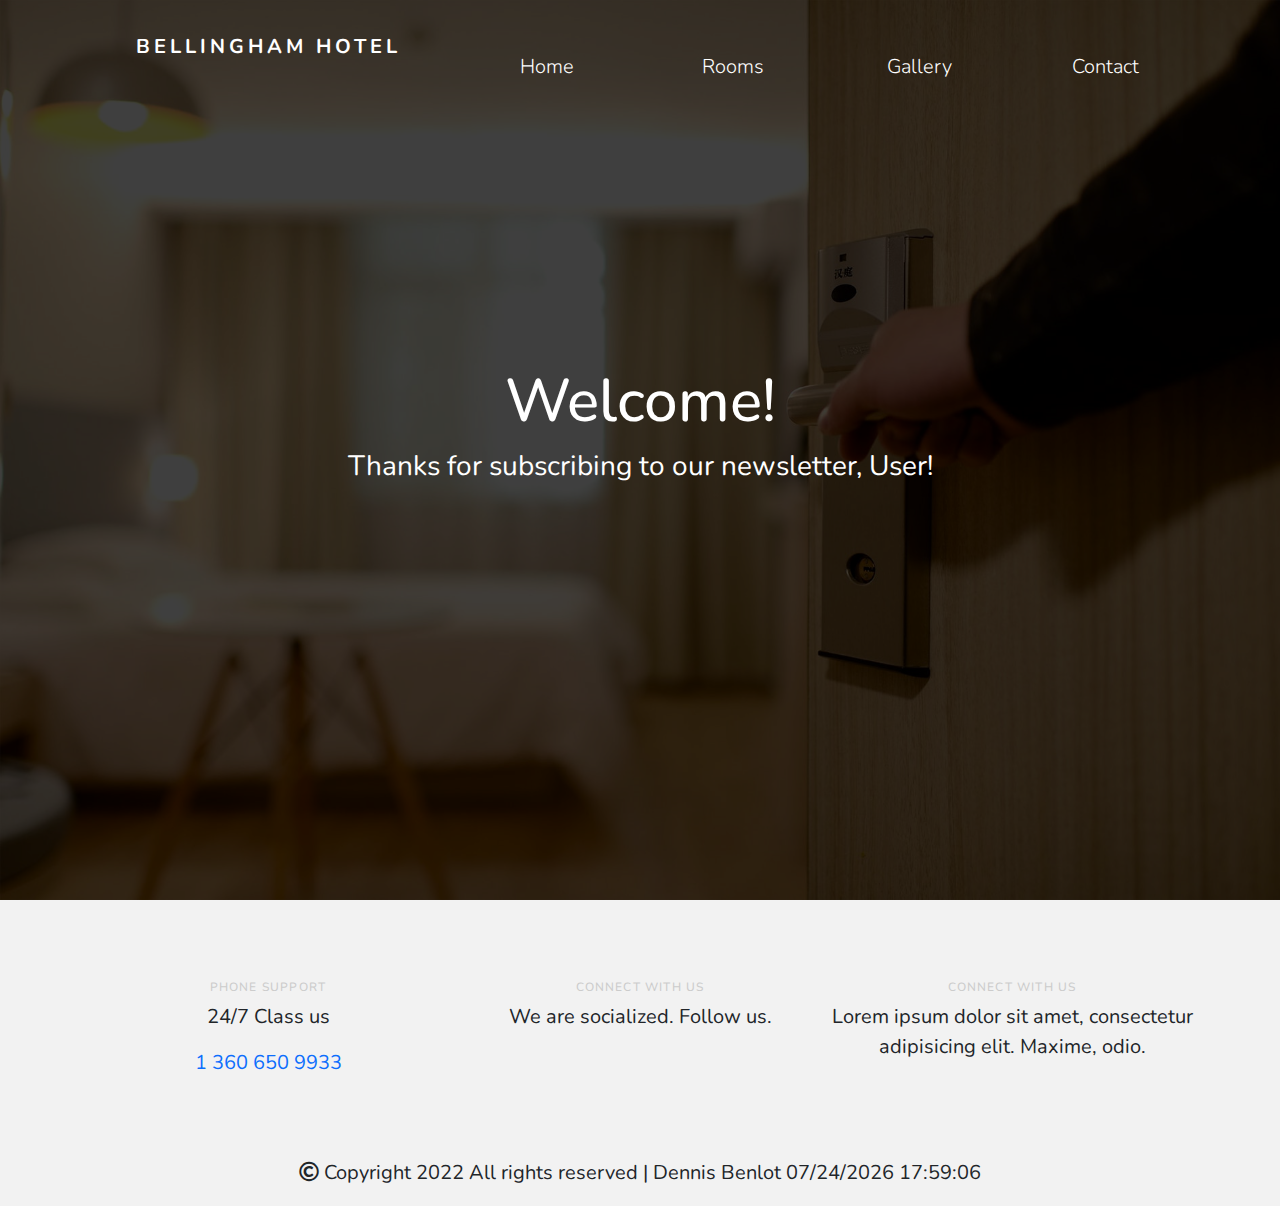
<file: newsletter.html>
<!doctype html>
<html lang="en">
  <head>
    <!-- Required meta tags -->
    <meta charset="utf-8">
    <meta name="viewport" content="width=device-width, initial-scale=1">

    <!-- Bootstrap CSS -->
    <link href="https://cdn.jsdelivr.net/npm/bootstrap@5.0.2/dist/css/bootstrap.min.css" rel="stylesheet" integrity="sha384-EVSTQN3/azprG1Anm3QDgpJLIm9Nao0Yz1ztcQTwFspd3yD65VohhpuuCOmLASjC" crossorigin="anonymous">
<!-- favicon -->
<link rel="apple-touch-icon" sizes="180x180" href="favicon/apple-touch-icon.png"> 
<link rel="icon" type="image/png" sizes="32x32" href="favicon/favicon-32x32.png"> 
<link rel="icon" type="image/png" sizes="16x16" href="favicon/favicon-16x16.png"> 
<link rel="icon" type="image/x-icon" href="favicon/favicon.ico"> 
<link rel="manifest" href="favicon/site.webmanifest"> 

    <link rel="stylesheet" href="css/main.css">
    
    <title>Bellingham Hotel</title>
  </head>

  <body>
    <header>
    <div class="container header-grid"> 
      <div class="logo">
        <p>Bellingham Hotel</p>
    </div>

    <nav>
      <ul>
        <li><a href="index.html">Home</a></li>
        <li><a href="rooms.html">Rooms</a></li>
        <li><a href="gallery.html">Gallery</a></li>
        <li><a href="contact.html">Contact</a></li>
      </ul>
    </nav>
  </header>

  <section class="heroimage">
    <div class="heroimage">
      <div class="heroitems">
        <div class="container">
          <h1>Welcome!</h1>
          <p>Thanks for subscribing to our newsletter, User!</p>
        </div>
      </div>
    </div>
    </section>

      <div class="clearfix"></div>   
    </div>
      
    <main>
      
    </main>

    <footer class="main-footer">
      <div class="container footer-grid">
        <div class="footer">
          <h4 class="sub-heading">PHONE SUPPORT</h4>
          <p>24/7 Class us</p>
          <a href="#">1 360 650 9933</a>
        </div>

        <div class="footer">
          <h4 class="sub-heading">CONNECT WITH US </h4>
          <p>We are socialized. Follow 
            us.</p>
        </div>

        <div class="footer">
          <h4 class="sub-heading">CONNECT WITH US</h4>
          <p>Lorem ipsum dolor sit amet, consectetur 
            adipisicing elit. Maxime, odio. </p>
        </div>
      </div>
      <div class="copyright">
        <i class="far fa-copyright"></i>
        Copyright 2022 All rights reserved | Dennis Benlot 
        <script> 
          var date = document.lastModified; 
          document.write(date); 
         </script> 
         
      </div>
    </footer>
    
  

    <!-- Optional JavaScript; choose one of the two! -->

    <!-- Option 1: Bootstrap Bundle with Popper -->
    <script src="https://cdn.jsdelivr.net/npm/bootstrap@5.0.2/dist/js/bootstrap.bundle.min.js" integrity="sha384-MrcW6ZMFYlzcLA8Nl+NtUVF0sA7MsXsP1UyJoMp4YLEuNSfAP+JcXn/tWtIaxVXM" crossorigin="anonymous"></script>

    <!-- Option 2: Separate Popper and Bootstrap JS -->
    <!--
    <script src="https://cdn.jsdelivr.net/npm/@popperjs/core@2.9.2/dist/umd/popper.min.js" integrity="sha384-IQsoLXl5PILFhosVNubq5LC7Qb9DXgDA9i+tQ8Zj3iwWAwPtgFTxbJ8NT4GN1R8p" crossorigin="anonymous"></script>
    <script src="https://cdn.jsdelivr.net/npm/bootstrap@5.0.2/dist/js/bootstrap.min.js" integrity="sha384-cVKIPhGWiC2Al4u+LWgxfKTRIcfu0JTxR+EQDz/bgldoEyl4H0zUF0QKbrJ0EcQF" crossorigin="anonymous"></script>
    -->

    <script src="js/contact.js"></script>
         <script src="js/main.js"></script>
  </body>
</html>

<!-- img/img_3.jpg
1
5
11
12
14 -->
</file>
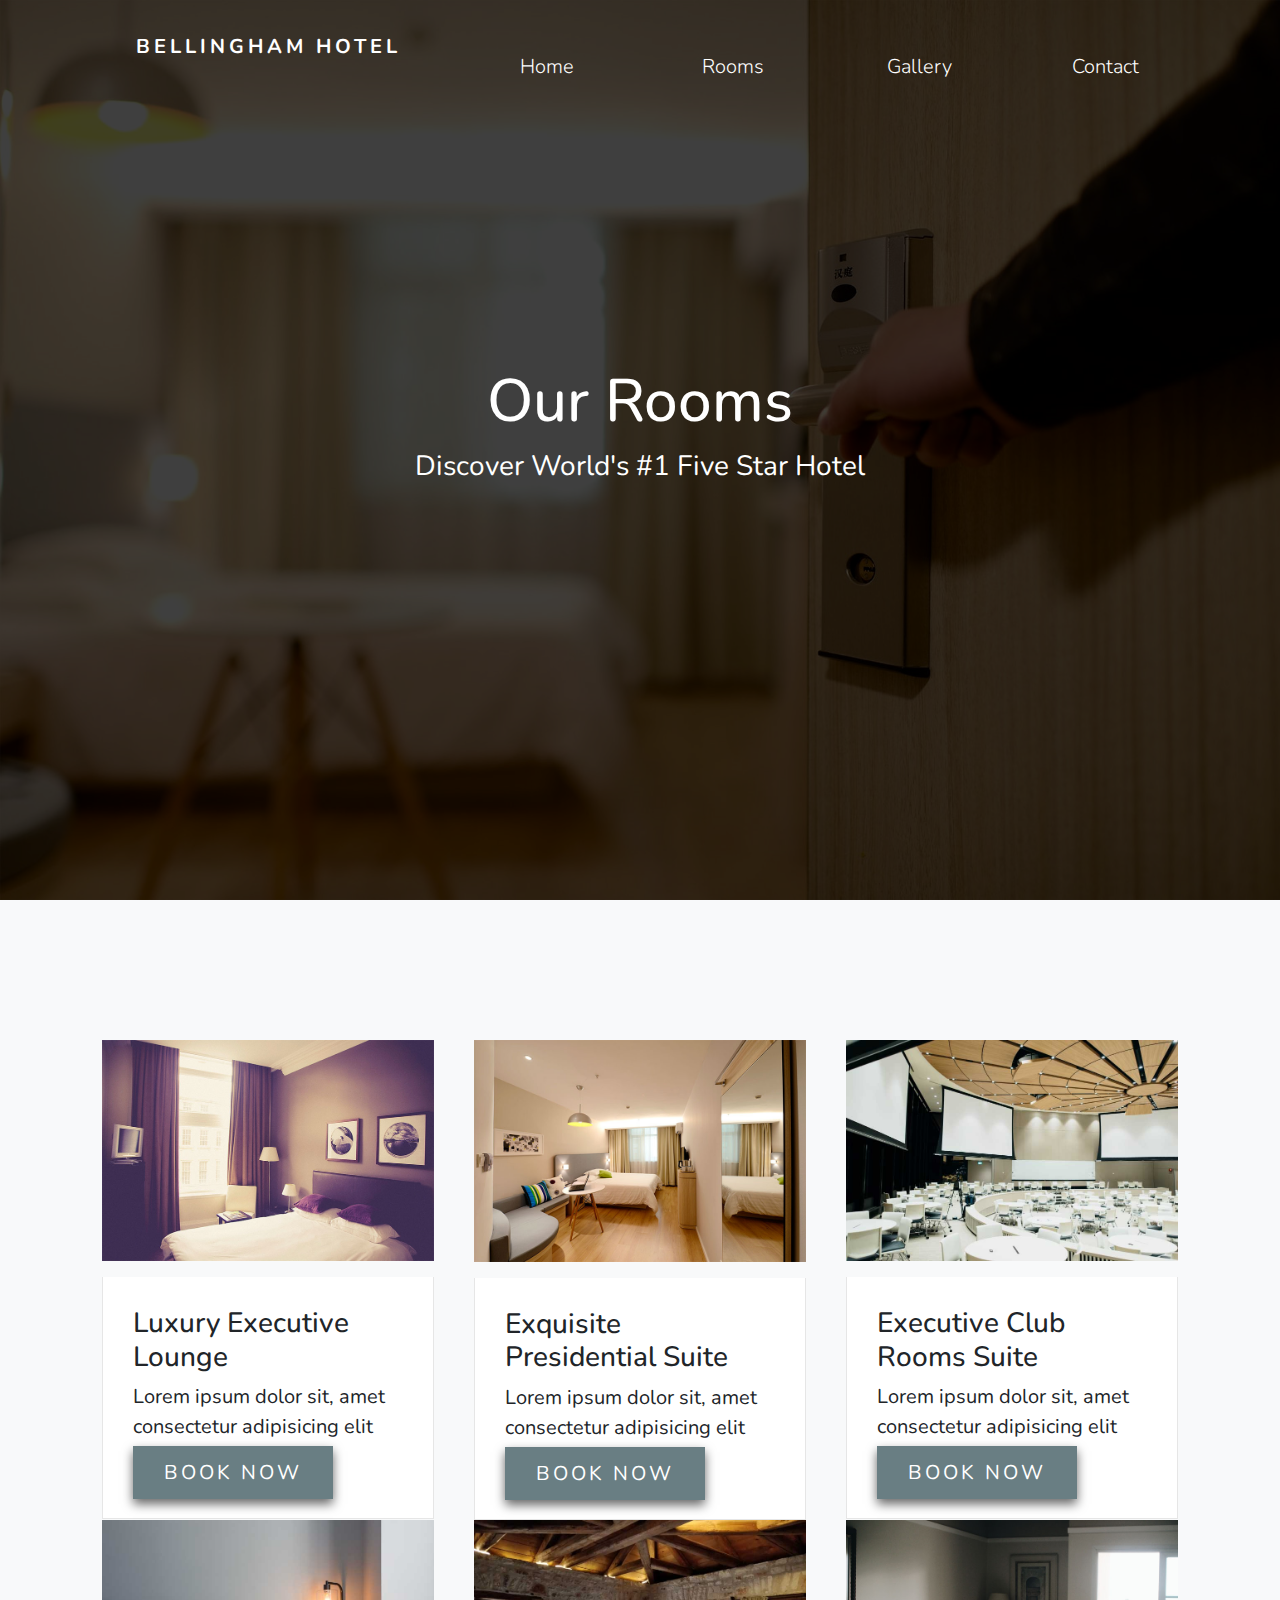
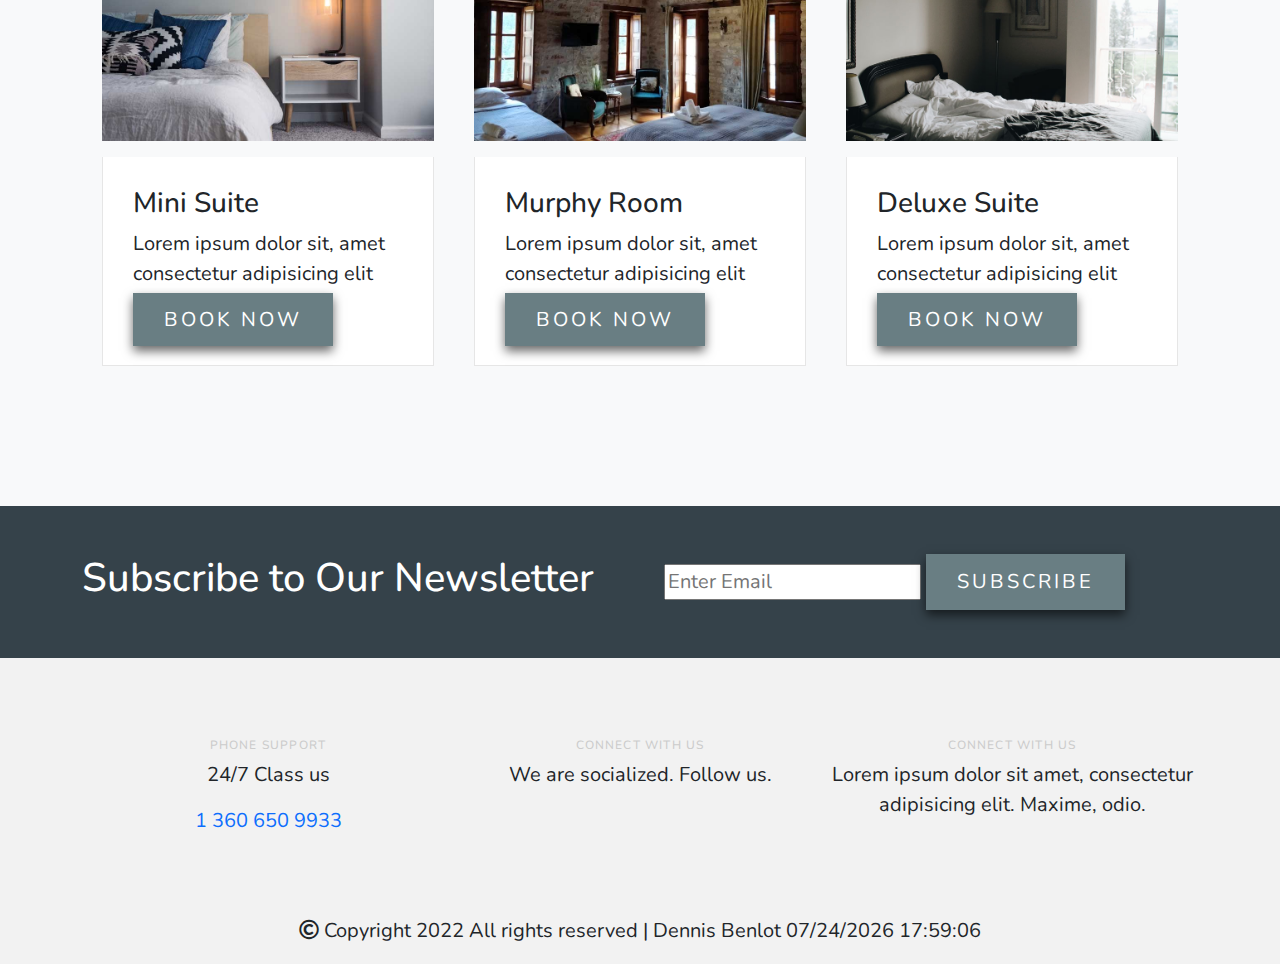
<file: rooms.html>
<!doctype html>
<html lang="en">
  <head>
    <!-- Required meta tags -->
    <meta charset="utf-8">
    <meta name="viewport" content="width=device-width, initial-scale=1">

    <!-- Bootstrap CSS -->
    <link href="https://cdn.jsdelivr.net/npm/bootstrap@5.0.2/dist/css/bootstrap.min.css" rel="stylesheet" integrity="sha384-EVSTQN3/azprG1Anm3QDgpJLIm9Nao0Yz1ztcQTwFspd3yD65VohhpuuCOmLASjC" crossorigin="anonymous">
<!-- favicon -->
<link rel="apple-touch-icon" sizes="180x180" href="favicon/apple-touch-icon.png"> 
<link rel="icon" type="image/png" sizes="32x32" href="favicon/favicon-32x32.png"> 
<link rel="icon" type="image/png" sizes="16x16" href="favicon/favicon-16x16.png"> 
<link rel="icon" type="image/x-icon" href="favicon/favicon.ico"> 
<link rel="manifest" href="favicon/site.webmanifest">

    <link rel="stylesheet" href="css/main.css">

    <title>Rooms | Bellingham Hotel</title>
  </head>

  <body>
    <header>
    <div class="container header-grid"> 
      <div class="logo">
        <p>
          Bellingham Hotel
        </p>
    </div>
      <nav>
        <ul>
          <li><a href="index.html">Home</a></li>
          <li><a href="rooms.html">Rooms</a></li>
          <li><a href="gallery.html">Gallery</a></li>
          <li><a href="contact.html">Contact</a></li>
        </ul>
      </nav>
  </header>

  <section class="heroimage">
    <div class="heroimage">
      <div class="heroitems">
        <div class="container">
          <h1>Our Rooms</h1>
          <p>Discover World's #1 Five Star Hotel</p>
        </div>
      </div>
    </div>
    </section>
    
      <div class="clearfix"></div>   
      
    <main>
      <section class="main-padding bg-color">
        <div class="container">
            <div class="rooms">
                <div class="rooms-pic-1">
                    <figure>
                        <img src="images/img_3.jpg" class="img" alt="">
                    </figure>
                    <div class="rooms-body">
                        <h3 class="rooms-heading">Luxury Executive Lounge</h3>
                        <p>Lorem ipsum dolor sit, amet consectetur adipisicing elit</p>
                        <a href="#" class="button" data-toggle="modal" data-target="#RoomForm">Book Now</a> 
                    </div>
                </div>

                <div class="rooms-pic-1">
                    <figure>
                        <img src="images/img_1.jpg" class="img" alt="">
                    </figure>
                    <div class="rooms-body">
                        <h3 class="rooms-heading">Exquisite Presidential Suite</h3>
                        <p>Lorem ipsum dolor sit, amet consectetur adipisicing elit</p>
                        <a href="#" class="button" data-toggle="modal" data-target="#RoomForm">Book Now</a> 
                    </div>
                </div>

                <div class="rooms-pic-1">
                    <figure>
                        <img src="images/img_5.jpg" class="img" alt="">
                    </figure>
                    <div class="rooms-body">
                        <h3 class="rooms-heading">Executive Club Rooms Suite</h3>
                        <p>Lorem ipsum dolor sit, amet consectetur adipisicing elit</p>
                        <a href="#" class="button" data-toggle="modal" data-target="#RoomForm">Book Now</a> 
                    </div>
                </div>

                <div class="rooms-pic-1">
                    <figure>
                        <img src="images/img_11.jpg" class="img" alt="">
                    </figure>
                    <div class="rooms-body">
                        <h3 class="rooms-heading">Mini Suite</h3>
                        <p>Lorem ipsum dolor sit, amet consectetur adipisicing elit</p>
                        <a href="#" class="button" data-toggle="modal" data-target="#RoomForm">Book Now</a> 
                    </div>
                </div>

                <div class="rooms-pic-1">
                    <figure>
                        <img src="images/img_12.jpg" class="img" alt="">
                    </figure>
                    <div class="rooms-body">
                        <h3 class="rooms-heading">Murphy Room</h3>
                        <p>Lorem ipsum dolor sit, amet consectetur adipisicing elit</p>
                        <a href="#" class="button" data-toggle="modal" data-target="#RoomForm">Book Now</a> 
                    </div>
                </div>

                <div class="rooms-pic-1">
                    <figure>
                        <img src="images/img_14.jpg" class="img" alt="">
                    </figure>
                    <div class="rooms-body">
                        <h3 class="rooms-heading">Deluxe Suite</h3>
                        <p>Lorem ipsum dolor sit, amet consectetur adipisicing elit</p>
                        <a href="#" class="button" data-toggle="modal" data-target="#RoomForm">Book Now</a> 
                    </div>
                </div>

            </div>
        </div>
      </section>

      <div class="clearfix"></div>

      <section class="newsletter">
          <div class="container newsletter-grid">
            <h1>Subscribe to Our Newsletter</h1>
            <form class="feedback" method="post" action="newsletter.html" autocomplete>
              <input id="subscribe" type="email" placeholder="Enter Email" name="subscribe">
              <button type="submit" class="button">Subscribe</button>
            </form>
          </div>
      </section>
    </main>

    <footer class="main-footer">
        <div class="container footer-grid">
          <div class="footer">
            <h4 class="sub-heading">PHONE SUPPORT</h4>
            <p>24/7 Class us</p>
            <a href="#">1 360 650 9933</a>
          </div>
  
          <div class="footer">
            <h4 class="sub-heading">CONNECT WITH US </h4>
            <p>We are socialized. Follow 
              us.</p>
          </div>
  
          <div class="footer">
            <h4 class="sub-heading">CONNECT WITH US</h4>
            <p>Lorem ipsum dolor sit amet, consectetur 
              adipisicing elit. Maxime, odio. </p>
          </div>
        </div>
        <div class="copyright">
          <i class="far fa-copyright"></i>
          Copyright 2022 All rights reserved | Dennis Benlot 
          <script> 
            var date = document.lastModified; 
            document.write(date); 
           </script> 
        </div>
      </footer>
    
 <!-- Modal HTML Markup --> 
<div id="RoomForm" class="modal fade">  
  <div class="modal-dialog" role="document"> 
    <div class="modal-content"> 
    <div class="modal-header"> 
        <h1 class="modal-title">Reservation Form</h1> 
    </div> 
    <div class="modal-body"> 
        <form class="formBook" role="form" method="post" action="booknow.html" autocomplete><!-- new --> 
            <input type="hidden" name="_token" value=""> 
            <div class="row my-1"> 
                <div class="form-group col-md-6 my-1"> 
                    <label class="form-label">Arrival Date</label> 
                    <input type="date" class="form-control" id="bookDate" name="date"> 
                </div> 
                <div class="form-group col-md-6"> 
                    <label class="form-label">Departure Date</label> 
                    <input type="date" class="form-control" id="bookDated" name="date"> 
                </div> 
            </div> 
            <div class="row"> 
                <div class="form-group col-md-6 my-1"> 
                    <label class="form-label">Room</label> 
                    <select id="room" class="form-control"> 
                        <option selected>1 Room</option> 
                        <option>2 Room</option> 
                        <option>3 Room</option> 
                        <option>4 Room</option> 
                        <option>5 Room</option> 
                    </select> 
                </div> 
                <div class="form-group col-md-6"> 
                    <label class="form-label">Guests</label> 
                    <select value="" id="guest" class="form-control"> 
                        <option selected>1 Guest</option> 
                        <option>2 Guests</option> 
                        <option>3 Guests</option>
                        <option>4 Guests</option> 
                    <option>5+ Guests</option> 
                </select> 
            </div> 
        </div> 
 
        <div class="form-group my-1"> 
            <label class="form-label">Email</label> 
            <div> 
          <input type="email" class="form-control" id="bookEmail" name="email" value=""> 
            </div> 
        </div> 
 
        <div class="form-group"> 
            <label class="form-label" for="message">Write a Note</label> 
     <textarea class="form-control" id="bookMessage" name="message" rows="3" cols="6"></textarea> 
        </div> 
         
        <div class="form-group"> 
            <div class="my-4"> 
                <button type="submit" class="btn button">RESERVE NOW</button> 
            </div> 
        </div> 
    </form> 
</div> 
</div> 
</div> 
</div> 
    <!-- Optional JavaScript; choose one of the two! -->

    <!-- Option 1: Bootstrap Bundle with Popper -->
    <script src="https://cdn.jsdelivr.net/npm/bootstrap@5.0.2/dist/js/bootstrap.bundle.min.js" integrity="sha384-MrcW6ZMFYlzcLA8Nl+NtUVF0sA7MsXsP1UyJoMp4YLEuNSfAP+JcXn/tWtIaxVXM" crossorigin="anonymous"></script>

    <!-- Option 2: Separate Popper and Bootstrap JS -->
    <!--
    <script src="https://cdn.jsdelivr.net/npm/@popperjs/core@2.9.2/dist/umd/popper.min.js" integrity="sha384-IQsoLXl5PILFhosVNubq5LC7Qb9DXgDA9i+tQ8Zj3iwWAwPtgFTxbJ8NT4GN1R8p" crossorigin="anonymous"></script>
    <script src="https://cdn.jsdelivr.net/npm/bootstrap@5.0.2/dist/js/bootstrap.min.js" integrity="sha384-cVKIPhGWiC2Al4u+LWgxfKTRIcfu0JTxR+EQDz/bgldoEyl4H0zUF0QKbrJ0EcQF" crossorigin="anonymous"></script>
    -->

    <script src="https://cdn.jsdelivr.net/npm/popper.js@1.16.0/dist/umd/popper.min.js"></script>

<script src="https://stackpath.bootstrapcdn.com/bootstrap/5.0.0-alpha1/js/bootstrap.min.js"></script>
  </body>

  <script src="js/book.js"></script>
    <script src="js/main.js"></script>
</html>

<!-- img/img_3.jpg
1
5
11
12
14 -->
</file>
<file: css/main.css>
@charset "UTF-8";
@import url("https://fonts.googleapis.com/css?family=Nunito:300,400,700");
@import url("https://stackpath.bootstrapcdn.com/bootstrap/5.0.0-alpha1/css/bootstrap.min.css");
@import url("https://use.fontawesome.com/releases/v5.13.1/css/all.css");
* {
  box-sizing: border-box;
}

body {
  background-color: #F4F4F4;
  margin: 0px;
  padding: 0px;
  font: 20px/1.5 "Nunito", sans-serif;
}

header {
  position: absolute;
  padding: 2rem 4rem;
  top: 0px;
  left: 0px;
  width: 100%;
  z-index: 5;
  text-align: center;
}

header .logo {
  text-transform: uppercase;
  letter-spacing: 0.2em;
  font-weight: 700;
  color: #ffff;
}

header nav {
  text-align: center;
  background-color: transparent !important;
}

.header-grid {
  display: grid;
  grid-auto-flow: column;
  grid-template-columns: 1fr 2fr;
}

a {
  transition: all 0.3s ease;
  text-decoration: none !important;
}

nav ul {
  margin: 0;
  padding: 0;
  display: grid;
  grid-template-columns: repeat(4, 1fr);
  justify-content: space-between;
  text-align: center;
  transition: height 0.3s;
}
nav li {
  list-style: none;
  padding: 1em 0;
}
nav a {
  color: #fff;
  font-weight: 300;
  opacity: 1;
  text-decoration: none;
  transition: 0.3s all ease;
}
nav a:hover {
  opacity: 0.6;
  color: #fff;
}

.heroimage {
  background-image: url("../images/home.jpg");
  height: 100vh;
  background-size: cover;
}

.heroitems {
  position: absolute;
  width: 100%;
  height: 100vh;
  text-align: center !important;
  color: #fff;
  display: flex;
  justify-content: center;
  flex-direction: column;
  align-items: center;
  margin: auto;
  z-index: 2;
}
.heroitems h1 {
  font-size: 3em;
}
.heroitems p {
  font-size: 1.4em;
  padding-bottom: 2rem;
}

.heroimage:before {
  content: "";
  background: rgba(0, 0, 0, 0.5);
  width: 100%;
  height: 100vh;
  z-index: 1;
  position: absolute;
  top: 0;
  left: 0;
  right: 0;
  bottom: 0;
}

.main-padding {
  padding: 7em 0em;
}

.main-grid {
  display: grid;
  grid-template-columns: 1fr 1.5fr;
  grid-gap: 4rem;
}

.sideleft {
  text-align: center;
}

.sub-heading {
  text-transform: uppercase;
  font-size: 12px;
  color: #cccccc;
  letter-spacing: 0.1em;
}

.heading {
  font-size: 50px;
  margin-bottom: 30px;
}

.button {
  background-color: #697e83;
  transition: 0.3s all ease;
  padding: 12px 30px;
  margin-top: 0 !important;
  text-transform: uppercase;
  letter-spacing: 0.15em;
  color: #fff;
  border: 1px solid #697e83;
  cursor: pointer;
  box-shadow: 0 5px 10px rgba(0, 0, 0, 0.6);
}

#toggle {
  display: none;
}

.label {
  font-size: 26px;
  line-height: 70px;
  display: none;
  width: 30px;
  float: right;
  color: #fff;
}

.button:hover {
  color: #697e83;
  background-color: #ffff;
}

.bg-color {
  background-color: #F8F9FA !important;
}

.feature {
  text-align: center;
}

.feature-image {
  position: relative;
  text-align: center;
}

.feature-image img {
  display: inline-block;
  width: 300px;
  margin: 1em;
}

.newsletter {
  padding: 2.4em;
  color: #fff;
  background: #35424a;
  overflow: hidden;
}

.newsletter-grid {
  display: grid;
  grid-template-columns: 1fr 1fr;
  grid-gap: 3rem;
}

.newsletter input[type=”email”] {
  padding: 20px 30px;
  height: 2.8em;
  width: 250px;
  outline: none;
}

.footer {
  text-align: center;
  margin-bottom: 4em;
  flex: 1;
}

.footer-grid {
  display: flex;
}

.main-footer {
  padding: 4em 0em 0.9em 0em;
  background: #f2f2f2;
}

.copyright {
  text-align: center;
}

.rooms {
  display: grid;
  grid-template-columns: repeat(3, 1fr);
}

.rooms-pic-1 {
  position: relative;
  overflow: hidden;
  padding: 0 1em;
}

.rooms-body {
  background: #ffff !important;
  padding: 30px;
  border: 1px solid #E6E6E6;
  border-top: none;
}

figure img {
  max-width: 100%;
  height: auto;
}

.contactform input[type=text], .contactform input[type=email], .contactform textarea {
  display: block;
  width: 100%;
  padding: 0.375rem 0.75rem;
  font-size: 1rem;
  line-height: 1.5;
  color: #495057;
  background-color: #fff;
  background-clip: padding-box;
  border: 1px solid #ced4da;
}

.contactform {
  width: 70%;
  padding-bottom: 4em;
  margin: auto;
}

.container-gallery {
  display: grid;
  grid-template-columns: 1fr 1fr 1fr;
  grid-template-columns: repeat(auto-fill, minmax(250px, 1fr));
  justify-items: center;
  grid-gap: 20px;
  margin: 0.2em 2em 0.2em 2em;
}

.item img {
  width: 100%;
  height: 100%;
}

.item img:hover {
  box-shadow: 0 8px 16px rgba(0, 0, 0, 0.25), 0 5px 5px rgba(0, 0, 0, 0.22);
  cursor: pointer;
  filter: blur(2px);
  filter: brightness(60%);
}

@media (max-width: 992px) {
  .label {
    display: block;
    cursor: pointer;
  }

  nav ul {
    text-align: center;
    grid-template-columns: 1fr;
    justify-content: center;
    margin: 0 auto;
    top: 5.6em;
    width: 80%;
    left: 10%;
    position: absolute;
    background-color: rgba(0, 0, 0, 0.8);
    max-height: 0;
    overflow: hidden;
  }

  nav a {
    opacity: 1;
  }

  #toggle:checked + .menu {
    max-height: 300px;
  }

  header .logo {
    float: left;
    padding: 1em 0.5em 0.5em 0.5em;
  }

  .menu a {
    display: block;
    margin: #fff;
  }

  .heroitems {
    height: 100vh;
  }
  .heroitems h1 {
    font-size: 40px;
  }

  .sideleft, .sideright, .newsletter h1, .newsletter form, .footer,
.feature-image img, .newsletter input[type=email], button, .contactform,
.button, textarea, .rooms-pic-1 {
    width: 100%;
    text-align: center;
    margin: 0.8em 0 0.8em 0;
  }

  .rooms-pic-1 {
    max-width: 100%;
  }

  .sideleft {
    padding-bottom: 1em;
  }
  .sideleft img {
    width: 80%;
  }

  .main-padding {
    padding: 2em 0;
  }

  .heroitems p {
    font-size: 25px;
    margin-bottom: 20px;
  }

  .footer {
    margin-bottom: 1em;
  }

  button {
    margin-top: 1em !important;
  }

  .pagination {
    width: 50%;
    margin: auto;
    display: flex;
    flex-direction: row;
    padding-left: 0;
    list-style: none;
    border-radius: 0.25rem;
  }
  .pagination .page-item {
    background-color: inherit;
    top: 0;
  }
}
@media (max-width: 600px) {
  .rooms, .newsletter-grid, .footer-grid, .main-grid {
    grid-template-columns: 1fr;
  }

  .footer-grid {
    display: block;
  }
}
@media (max-width: 480px) {
  .heroitems h1 {
    font-size: 30px;
  }
  .heroitems p {
    font-size: 20px;
    margin-bottom: 20px;
  }

  .pagination .page-link {
    font-size: small;
  }
}
</file>
